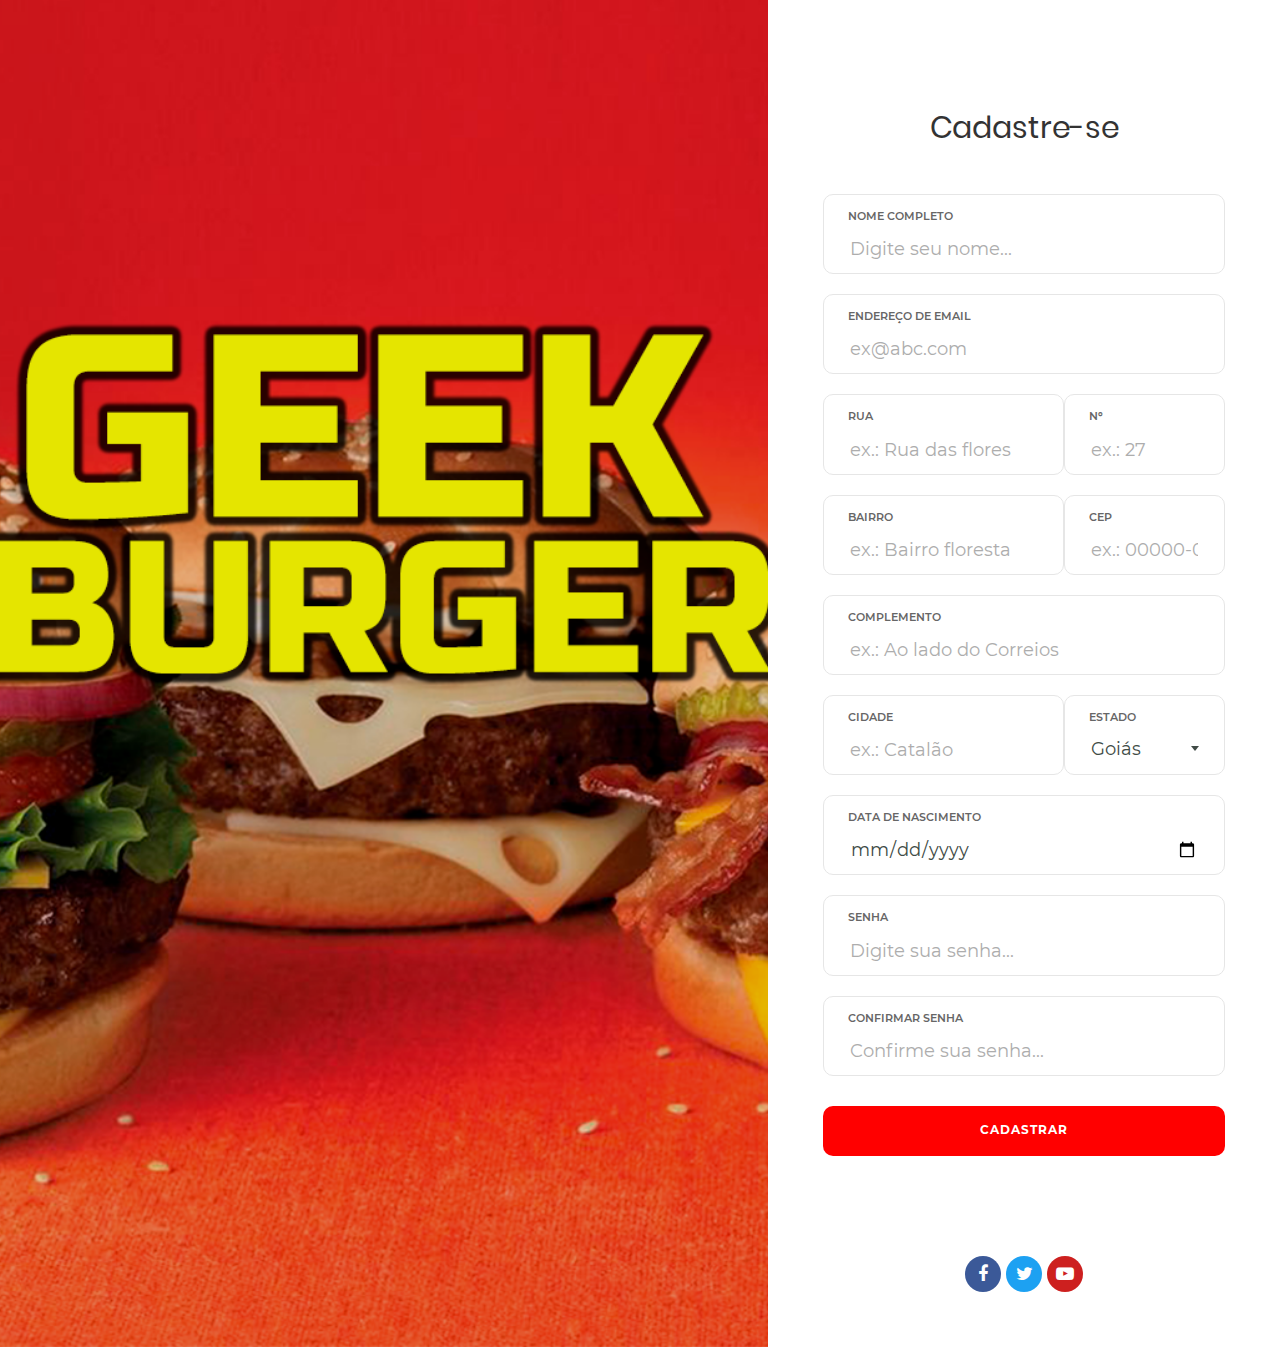
<file: index.html>
<!DOCTYPE html>
<html lang="pt-BR">

<head>
	<title>Geek Burger - Formulário de cadastro</title>
	<meta charset="UTF-8">
	<meta name="viewport" content="width=device-width, initial-scale=1">
	<link rel="icon" type="image/png" href="images/icons/favicon.ico" />
	<link rel="stylesheet" type="text/css" href="vendor/bootstrap/css/bootstrap.min.css">
	<link rel="stylesheet" type="text/css" href="fonts/font-awesome-4.7.0/css/font-awesome.min.css">
	<link rel="stylesheet" type="text/css" href="fonts/Linearicons-Free-v1.0.0/icon-font.min.css">
	<link rel="stylesheet" type="text/css" href="vendor/animate/animate.css">
	<link rel="stylesheet" type="text/css" href="vendor/css-hamburgers/hamburgers.min.css">
	<link rel="stylesheet" type="text/css" href="vendor/animsition/css/animsition.min.css">
	<link rel="stylesheet" type="text/css" href="vendor/select2/select2.min.css">
	<link rel="stylesheet" type="text/css" href="vendor/daterangepicker/daterangepicker.css">
	<link rel="stylesheet" type="text/css" href="css/util.css">
	<link rel="stylesheet" type="text/css" href="css/main.css">
</head>

<body>
	<div class="container-contact100">
		<div class="wrap-contact100">
			<form class="contact100-form validate-form" action="./success.html">
				<span class="contact100-form-title">
					Cadastre-se
				</span>

				<div class="wrap-input100 validate-input" data-validate="Nome é obrigatório">
					<label class="label-input100" for="name">Nome completo</label>
					<input id="name" class="input100" type="text" name="name" placeholder="Digite seu nome...">
					<span class="focus-input100"></span>
				</div>


				<div class="wrap-input100 validate-input" data-validate="Digite um email válido">
					<label class="label-input100" for="email">Endereço de email</label>
					<input id="email" class="input100" type="text" name="email" placeholder="ex@abc.com">
					<span class="focus-input100"></span>
				</div>

				<div class="d-flex">
					<div class="wrap-input60 validate-input" data-validate="O campo Rua deve ser preenchido.">
						<label class="label-input100" for="street">Rua</label>
						<input id="street" class="input100" type="text" name="street" placeholder="ex.: Rua das flores">
						<span class="focus-input100"></span>
					</div>

					<div class="wrap-input40 validate-input" data-validate="O campo Nº deve ser preenchido.">
						<label class="label-input100" for="number">nº</label>
						<input id="number" class="input100" type="number" name="number" placeholder="ex.: 27">
						<span class="focus-input100"></span>
					</div>
				</div>

				<div class="d-flex">
					<div class="wrap-input60 validate-input" data-validate="O campo Bairro deve ser preenchido.">
						<label class="label-input100" for="block">Bairro</label>
						<input id="block" class="input100" type="text" name="block" placeholder="ex.: Bairro floresta">
						<span class="focus-input100"></span>
					</div>

					<div class="wrap-input40 validate-input" data-validate="Digite um CEP válido">
						<label class="label-input100" for="cep">CEP</label>
						<input id="cep" class="input100" type="text" name="cep" placeholder="ex.: 00000-000">
						<span class="focus-input100"></span>
					</div>
				</div>

				<div class="wrap-input100">
					<label class="label-input100" for="complement">Complemento</label>
					<input id="complement" class="input100" type="text" name="complement"
						placeholder="ex.: Ao lado do Correios">
					<span class="focus-input100"></span>
				</div>

				<div class="d-flex">
					<div class="wrap-input60 validate-input" data-validate="O campo Cidade deve ser preenchido.">
						<label class="label-input100" for="city">Cidade</label>
						<input id="city" class="input100" type="text" name="city" placeholder="ex.: Catalão">
						<span class="focus-input100"></span>
					</div>

					<div class="wrap-input40">
						<div class="label-input100">Estado</div>
						<div>
							<select class="js-select2" name="service">
								<option value="AC">Acre</option>
								<option value="AL">Alagoas</option>
								<option value="AP">Amapá</option>
								<option value="AM">Amazonas</option>
								<option value="BA">Bahia</option>
								<option value="CE">Ceará</option>
								<option value="DF">Distrito Federal</option>
								<option value="ES">Espírito Santo</option>
								<option selected value="GO">Goiás</option>
								<option value="MA">Maranhão</option>
								<option value="MT">Mato Grosso</option>
								<option value="MS">Mato Grosso do Sul</option>
								<option value="MG">Minas Gerais</option>
								<option value="PA">Pará</option>
								<option value="PB">Paraíba</option>
								<option value="PR">Paraná</option>
								<option value="PE">Pernambuco</option>
								<option value="PI">Piauí</option>
								<option value="RJ">Rio de Janeiro</option>
								<option value="RN">Rio Grande do Norte</option>
								<option value="RS">Rio Grande do Sul</option>
								<option value="RO">Rondônia</option>
								<option value="RR">Roraima</option>
								<option value="SC">Santa Catarina</option>
								<option value="SP">São Paulo</option>
								<option value="SE">Sergipe</option>
								<option value="TO">Tocantins</option>
							</select>
							<div class="dropDownSelect2"></div>
						</div>
						<span class="focus-input100"></span>
					</div>
				</div>

				<div class="wrap-input100 validate-input"
					data-validate="Data de nasc. deve ser preenchida corretamente.">
					<label class="label-input100" for="born">Data de nascimento</label>
					<input id="born" class="input100" type="date" name="born">
					<span class="focus-input100"></span>
				</div>

				<div class="wrap-input100 validate-input" data-validate="Senha obrigatória">
					<label class="label-input100" for="password">Senha</label>
					<input id="password" class="input100" type="password" name="password"
						placeholder="Digite sua senha...">
					<span class="focus-input100"></span>
				</div>

				<div class="wrap-input100 validate-input" data-validate="Senha obrigatória">
					<label class="label-input100" for="confirm-password">Confirmar senha</label>
					<input id="confirm-password" class="input100" type="password" name="confirm-password"
						placeholder="Confirme sua senha...">
					<span class="focus-input100"></span>
				</div>

				<div class="container-contact100-form-btn">
					<button class="contact100-form-btn">
						Cadastrar
					</button>
				</div>

				<div class="contact100-form-social flex-c-m">
					<a href="#" class="contact100-form-social-item flex-c-m bg1 m-r-5">
						<i class="fa fa-facebook-f" aria-hidden="true"></i>
					</a>

					<a href="#" class="contact100-form-social-item flex-c-m bg2 m-r-5">
						<i class="fa fa-twitter" aria-hidden="true"></i>
					</a>

					<a href="#" class="contact100-form-social-item flex-c-m bg3">
						<i class="fa fa-youtube-play" aria-hidden="true"></i>
					</a>
				</div>
			</form>

			<div class="contact100-more flex-col-c-m" style="background-image: url('images/bg.png');">
			</div>
		</div>
	</div>

	<script src="vendor/jquery/jquery-3.2.1.min.js"></script>
	<script src="vendor/jquery-mask/dist/jquery.mask.min.js"></script>
	<script src="vendor/animsition/js/animsition.min.js"></script>
	<script src="vendor/bootstrap/js/popper.js"></script>
	<script src="vendor/bootstrap/js/bootstrap.min.js"></script>
	<script src="vendor/select2/select2.min.js"></script>

	<script>
		$(".js-select2").each(function () {
			$(this).select2({
				minimumResultsForSearch: 20,
				dropdownParent: $(this).next('.dropDownSelect2')
			});
		})
		$(".js-select2").each(function () {
			$(this).on('select2:open', function (e) {
				$(this).parent().next().addClass('eff-focus-selection');
			});
		});
		$(".js-select2").each(function () {
			$(this).on('select2:close', function (e) {
				$(this).parent().next().removeClass('eff-focus-selection');
			});
		});
	</script>

	<script src="vendor/daterangepicker/moment.min.js"></script>
	<script src="vendor/daterangepicker/daterangepicker.js"></script>
	<script src="vendor/countdowntime/countdowntime.js"></script>
	<script src="js/main.js"></script>
	<script async src="https://www.googletagmanager.com/gtag/js?id=UA-23581568-13"></script>

	<script>
		window.dataLayer = window.dataLayer || [];
		function gtag() { dataLayer.push(arguments); }
		gtag('js', new Date());

		gtag('config', 'UA-23581568-13');
	</script>
</body>
</html>
</file>
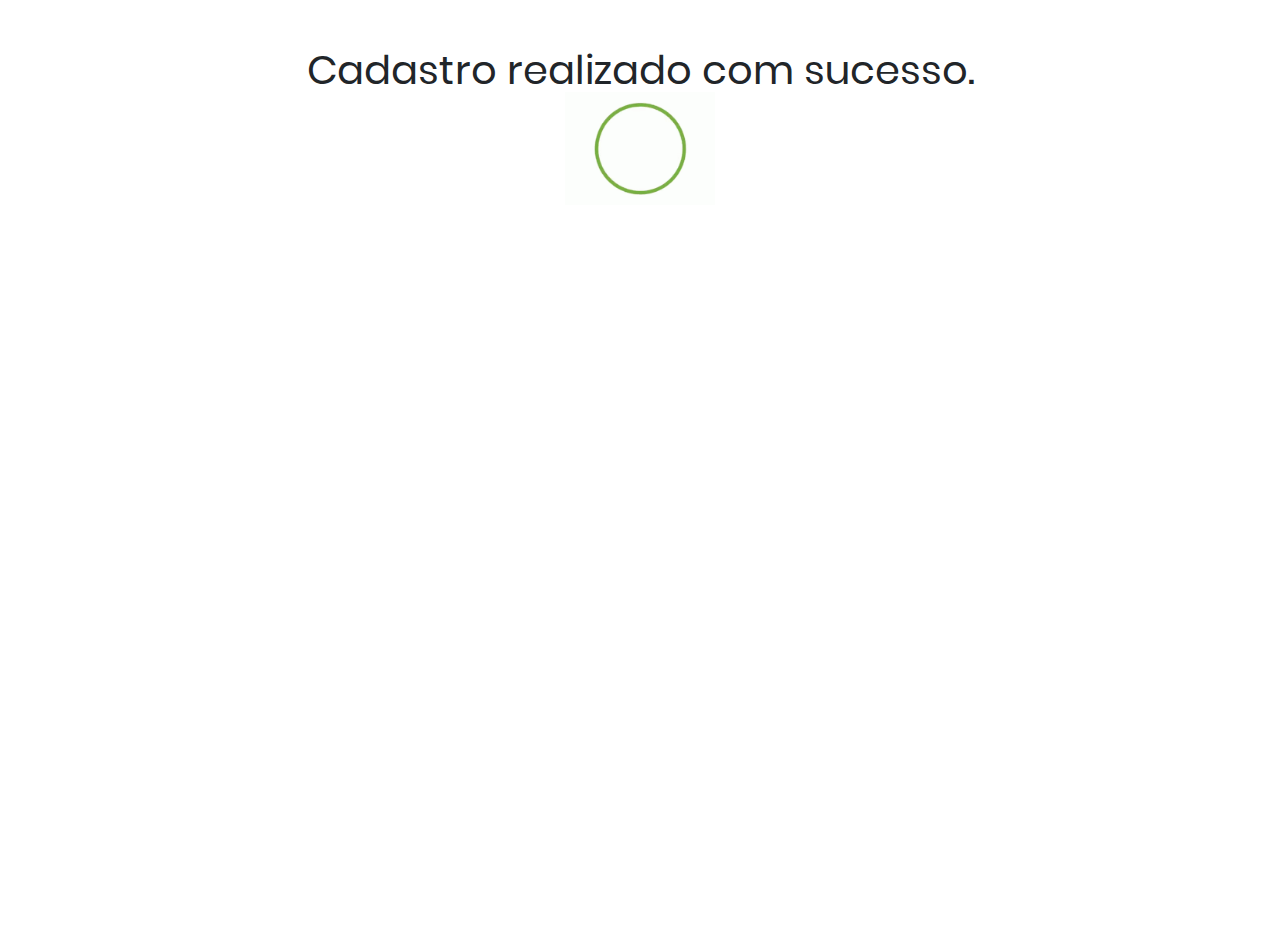
<file: success.html>
<!DOCTYPE html>
<html lang="pt-BR">

<head>
    <title>Geek Burger - Bem vindo</title>
    <meta charset="UTF-8">
    <meta name="viewport" content="width=device-width, initial-scale=1">
    <link rel="icon" type="image/png" href="images/icons/favicon.ico" />
    <link rel="stylesheet" type="text/css" href="vendor/bootstrap/css/bootstrap.min.css">
    <link rel="stylesheet" type="text/css" href="fonts/font-awesome-4.7.0/css/font-awesome.min.css">
    <link rel="stylesheet" type="text/css" href="fonts/Linearicons-Free-v1.0.0/icon-font.min.css">
    <link rel="stylesheet" type="text/css" href="vendor/animate/animate.css">
    <link rel="stylesheet" type="text/css" href="vendor/css-hamburgers/hamburgers.min.css">
    <link rel="stylesheet" type="text/css" href="vendor/animsition/css/animsition.min.css">
    <link rel="stylesheet" type="text/css" href="vendor/select2/select2.min.css">
    <link rel="stylesheet" type="text/css" href="vendor/daterangepicker/daterangepicker.css">
    <link rel="stylesheet" type="text/css" href="css/util.css">
    <link rel="stylesheet" type="text/css" href="css/main.css">
</head>

<body>
    <div class="container mt-5 text-center">
        <h1 class="text-center">Cadastro realizado com sucesso.</h1>
        <img class="img-fluid" width="150px" src="images/icons/check.gif" />
    </div>

    <script src="vendor/jquery/jquery-3.2.1.min.js"></script>
    <script src="vendor/animsition/js/animsition.min.js"></script>
    <script src="vendor/bootstrap/js/popper.js"></script>
    <script src="vendor/bootstrap/js/bootstrap.min.js"></script>
    <script src="vendor/select2/select2.min.js"></script>
    <script>
        $(".js-select2").each(function () {
            $(this).select2({
                minimumResultsForSearch: 20,
                dropdownParent: $(this).next('.dropDownSelect2')
            });
        })
        $(".js-select2").each(function () {
            $(this).on('select2:open', function (e) {
                $(this).parent().next().addClass('eff-focus-selection');
            });
        });
        $(".js-select2").each(function () {
            $(this).on('select2:close', function (e) {
                $(this).parent().next().removeClass('eff-focus-selection');
            });
        });

    </script>
    <script src="vendor/daterangepicker/moment.min.js"></script>
    <script src="vendor/daterangepicker/daterangepicker.js"></script>
    <script src="vendor/countdowntime/countdowntime.js"></script>
    <script src="js/main.js"></script>
    <!-- Global site tag (gtag.js) - Google Analytics -->
    <script async src="https://www.googletagmanager.com/gtag/js?id=UA-23581568-13"></script>
    <script>
        window.dataLayer = window.dataLayer || [];
        function gtag() { dataLayer.push(arguments); }
        gtag('js', new Date());

        gtag('config', 'UA-23581568-13');
    </script>
</body>

</html>
</file>
<file: vendor/daterangepicker/daterangepicker.css>
.daterangepicker {
  position: absolute;
  color: inherit;
  background-color: #fff;
  border-radius: 4px;
  width: 278px;
  padding: 4px;
  margin-top: 1px;
  top: 100px;
  left: 20px;
  /* Calendars */ }
  .daterangepicker:before, .daterangepicker:after {
    position: absolute;
    display: inline-block;
    border-bottom-color: rgba(0, 0, 0, 0.2);
    content: ''; }
  .daterangepicker:before {
    top: -7px;
    border-right: 7px solid transparent;
    border-left: 7px solid transparent;
    border-bottom: 7px solid #ccc; }
  .daterangepicker:after {
    top: -6px;
    border-right: 6px solid transparent;
    border-bottom: 6px solid #fff;
    border-left: 6px solid transparent; }
  .daterangepicker.opensleft:before {
    right: 9px; }
  .daterangepicker.opensleft:after {
    right: 10px; }
  .daterangepicker.openscenter:before {
    left: 0;
    right: 0;
    width: 0;
    margin-left: auto;
    margin-right: auto; }
  .daterangepicker.openscenter:after {
    left: 0;
    right: 0;
    width: 0;
    margin-left: auto;
    margin-right: auto; }
  .daterangepicker.opensright:before {
    left: 9px; }
  .daterangepicker.opensright:after {
    left: 10px; }
  .daterangepicker.dropup {
    margin-top: -5px; }
    .daterangepicker.dropup:before {
      top: initial;
      bottom: -7px;
      border-bottom: initial;
      border-top: 7px solid #ccc; }
    .daterangepicker.dropup:after {
      top: initial;
      bottom: -6px;
      border-bottom: initial;
      border-top: 6px solid #fff; }
  .daterangepicker.dropdown-menu {
    max-width: none;
    z-index: 3001; }
  .daterangepicker.single .ranges, .daterangepicker.single .calendar {
    float: none; }
  .daterangepicker.show-calendar .calendar {
    display: block; }
  .daterangepicker .calendar {
    display: none;
    max-width: 270px;
    margin: 4px; }
    .daterangepicker .calendar.single .calendar-table {
      border: none; }
    .daterangepicker .calendar th, .daterangepicker .calendar td {
      white-space: nowrap;
      text-align: center;
      min-width: 32px; }
  .daterangepicker .calendar-table {
    border: 1px solid #fff;
    padding: 4px;
    border-radius: 4px;
    background-color: #fff; }
  .daterangepicker table {
    width: 100%;
    margin: 0; }
  .daterangepicker td, .daterangepicker th {
    text-align: center;
    width: 20px;
    height: 20px;
    border-radius: 4px;
    border: 1px solid transparent;
    white-space: nowrap;
    cursor: pointer; }
    .daterangepicker td.available:hover, .daterangepicker th.available:hover {
      background-color: #eee;
      border-color: transparent;
      color: inherit; }
    .daterangepicker td.week, .daterangepicker th.week {
      font-size: 80%;
      color: #ccc; }
  .daterangepicker td.off, .daterangepicker td.off.in-range, .daterangepicker td.off.start-date, .daterangepicker td.off.end-date {
    background-color: #fff;
    border-color: transparent;
    color: #999; }
  .daterangepicker td.in-range {
    background-color: #ebf4f8;
    border-color: transparent;
    color: #000;
    border-radius: 0; }
  .daterangepicker td.start-date {
    border-radius: 4px 0 0 4px; }
  .daterangepicker td.end-date {
    border-radius: 0 4px 4px 0; }
  .daterangepicker td.start-date.end-date {
    border-radius: 4px; }
  .daterangepicker td.active, .daterangepicker td.active:hover {
    background-color: #357ebd;
    border-color: transparent;
    color: #fff; }
  .daterangepicker th.month {
    width: auto; }
  .daterangepicker td.disabled, .daterangepicker option.disabled {
    color: #999;
    cursor: not-allowed;
    text-decoration: line-through; }
  .daterangepicker select.monthselect, .daterangepicker select.yearselect {
    font-size: 12px;
    padding: 1px;
    height: auto;
    margin: 0;
    cursor: default; }
  .daterangepicker select.monthselect {
    margin-right: 2%;
    width: 56%; }
  .daterangepicker select.yearselect {
    width: 40%; }
  .daterangepicker select.hourselect, .daterangepicker select.minuteselect, .daterangepicker select.secondselect, .daterangepicker select.ampmselect {
    width: 50px;
    margin-bottom: 0; }
  .daterangepicker .input-mini {
    border: 1px solid #ccc;
    border-radius: 4px;
    color: #555;
    height: 30px;
    line-height: 30px;
    display: block;
    vertical-align: middle;
    margin: 0 0 5px 0;
    padding: 0 6px 0 28px;
    width: 100%; }
    .daterangepicker .input-mini.active {
      border: 1px solid #08c;
      border-radius: 4px; }
  .daterangepicker .daterangepicker_input {
    position: relative; }
    .daterangepicker .daterangepicker_input i {
      position: absolute;
      left: 8px;
      top: 8px; }
  .daterangepicker.rtl .input-mini {
    padding-right: 28px;
    padding-left: 6px; }
  .daterangepicker.rtl .daterangepicker_input i {
    left: auto;
    right: 8px; }
  .daterangepicker .calendar-time {
    text-align: center;
    margin: 5px auto;
    line-height: 30px;
    position: relative;
    padding-left: 28px; }
    .daterangepicker .calendar-time select.disabled {
      color: #ccc;
      cursor: not-allowed; }

.ranges {
  font-size: 11px;
  float: none;
  margin: 4px;
  text-align: left; }
  .ranges ul {
    list-style: none;
    margin: 0 auto;
    padding: 0;
    width: 100%; }
  .ranges li {
    font-size: 13px;
    background-color: #f5f5f5;
    border: 1px solid #f5f5f5;
    border-radius: 4px;
    color: #08c;
    padding: 3px 12px;
    margin-bottom: 8px;
    cursor: pointer; }
    .ranges li:hover {
      background-color: #08c;
      border: 1px solid #08c;
      color: #fff; }
    .ranges li.active {
      background-color: #08c;
      border: 1px solid #08c;
      color: #fff; }

/*  Larger Screen Styling */
@media (min-width: 564px) {
  .daterangepicker {
    width: auto; }
    .daterangepicker .ranges ul {
      width: 160px; }
    .daterangepicker.single .ranges ul {
      width: 100%; }
    .daterangepicker.single .calendar.left {
      clear: none; }
    .daterangepicker.single.ltr .ranges, .daterangepicker.single.ltr .calendar {
      float: left; }
    .daterangepicker.single.rtl .ranges, .daterangepicker.single.rtl .calendar {
      float: right; }
    .daterangepicker.ltr {
      direction: ltr;
      text-align: left; }
      .daterangepicker.ltr .calendar.left {
        clear: left;
        margin-right: 0; }
        .daterangepicker.ltr .calendar.left .calendar-table {
          border-right: none;
          border-top-right-radius: 0;
          border-bottom-right-radius: 0; }
      .daterangepicker.ltr .calendar.right {
        margin-left: 0; }
        .daterangepicker.ltr .calendar.right .calendar-table {
          border-left: none;
          border-top-left-radius: 0;
          border-bottom-left-radius: 0; }
      .daterangepicker.ltr .left .daterangepicker_input {
        padding-right: 12px; }
      .daterangepicker.ltr .calendar.left .calendar-table {
        padding-right: 12px; }
      .daterangepicker.ltr .ranges, .daterangepicker.ltr .calendar {
        float: left; }
    .daterangepicker.rtl {
      direction: rtl;
      text-align: right; }
      .daterangepicker.rtl .calendar.left {
        clear: right;
        margin-left: 0; }
        .daterangepicker.rtl .calendar.left .calendar-table {
          border-left: none;
          border-top-left-radius: 0;
          border-bottom-left-radius: 0; }
      .daterangepicker.rtl .calendar.right {
        margin-right: 0; }
        .daterangepicker.rtl .calendar.right .calendar-table {
          border-right: none;
          border-top-right-radius: 0;
          border-bottom-right-radius: 0; }
      .daterangepicker.rtl .left .daterangepicker_input {
        padding-left: 12px; }
      .daterangepicker.rtl .calendar.left .calendar-table {
        padding-left: 12px; }
      .daterangepicker.rtl .ranges, .daterangepicker.rtl .calendar {
        text-align: right;
        float: right; } }
@media (min-width: 730px) {
  .daterangepicker .ranges {
    width: auto; }
  .daterangepicker.ltr .ranges {
    float: left; }
  .daterangepicker.rtl .ranges {
    float: right; }
  .daterangepicker .calendar.left {
    clear: none !important; } }
</file>
<file: css/util.css>
/*[ FONT SIZE ]
///////////////////////////////////////////////////////////
*/
.fs-1 {font-size: 1px;}
.fs-2 {font-size: 2px;}
.fs-3 {font-size: 3px;}
.fs-4 {font-size: 4px;}
.fs-5 {font-size: 5px;}
.fs-6 {font-size: 6px;}
.fs-7 {font-size: 7px;}
.fs-8 {font-size: 8px;}
.fs-9 {font-size: 9px;}
.fs-10 {font-size: 10px;}
.fs-11 {font-size: 11px;}
.fs-12 {font-size: 12px;}
.fs-13 {font-size: 13px;}
.fs-14 {font-size: 14px;}
.fs-15 {font-size: 15px;}
.fs-16 {font-size: 16px;}
.fs-17 {font-size: 17px;}
.fs-18 {font-size: 18px;}
.fs-19 {font-size: 19px;}
.fs-20 {font-size: 20px;}
.fs-21 {font-size: 21px;}
.fs-22 {font-size: 22px;}
.fs-23 {font-size: 23px;}
.fs-24 {font-size: 24px;}
.fs-25 {font-size: 25px;}
.fs-26 {font-size: 26px;}
.fs-27 {font-size: 27px;}
.fs-28 {font-size: 28px;}
.fs-29 {font-size: 29px;}
.fs-30 {font-size: 30px;}
.fs-31 {font-size: 31px;}
.fs-32 {font-size: 32px;}
.fs-33 {font-size: 33px;}
.fs-34 {font-size: 34px;}
.fs-35 {font-size: 35px;}
.fs-36 {font-size: 36px;}
.fs-37 {font-size: 37px;}
.fs-38 {font-size: 38px;}
.fs-39 {font-size: 39px;}
.fs-40 {font-size: 40px;}
.fs-41 {font-size: 41px;}
.fs-42 {font-size: 42px;}
.fs-43 {font-size: 43px;}
.fs-44 {font-size: 44px;}
.fs-45 {font-size: 45px;}
.fs-46 {font-size: 46px;}
.fs-47 {font-size: 47px;}
.fs-48 {font-size: 48px;}
.fs-49 {font-size: 49px;}
.fs-50 {font-size: 50px;}
.fs-51 {font-size: 51px;}
.fs-52 {font-size: 52px;}
.fs-53 {font-size: 53px;}
.fs-54 {font-size: 54px;}
.fs-55 {font-size: 55px;}
.fs-56 {font-size: 56px;}
.fs-57 {font-size: 57px;}
.fs-58 {font-size: 58px;}
.fs-59 {font-size: 59px;}
.fs-60 {font-size: 60px;}
.fs-61 {font-size: 61px;}
.fs-62 {font-size: 62px;}
.fs-63 {font-size: 63px;}
.fs-64 {font-size: 64px;}
.fs-65 {font-size: 65px;}
.fs-66 {font-size: 66px;}
.fs-67 {font-size: 67px;}
.fs-68 {font-size: 68px;}
.fs-69 {font-size: 69px;}
.fs-70 {font-size: 70px;}
.fs-71 {font-size: 71px;}
.fs-72 {font-size: 72px;}
.fs-73 {font-size: 73px;}
.fs-74 {font-size: 74px;}
.fs-75 {font-size: 75px;}
.fs-76 {font-size: 76px;}
.fs-77 {font-size: 77px;}
.fs-78 {font-size: 78px;}
.fs-79 {font-size: 79px;}
.fs-80 {font-size: 80px;}
.fs-81 {font-size: 81px;}
.fs-82 {font-size: 82px;}
.fs-83 {font-size: 83px;}
.fs-84 {font-size: 84px;}
.fs-85 {font-size: 85px;}
.fs-86 {font-size: 86px;}
.fs-87 {font-size: 87px;}
.fs-88 {font-size: 88px;}
.fs-89 {font-size: 89px;}
.fs-90 {font-size: 90px;}
.fs-91 {font-size: 91px;}
.fs-92 {font-size: 92px;}
.fs-93 {font-size: 93px;}
.fs-94 {font-size: 94px;}
.fs-95 {font-size: 95px;}
.fs-96 {font-size: 96px;}
.fs-97 {font-size: 97px;}
.fs-98 {font-size: 98px;}
.fs-99 {font-size: 99px;}
.fs-100 {font-size: 100px;}
.fs-101 {font-size: 101px;}
.fs-102 {font-size: 102px;}
.fs-103 {font-size: 103px;}
.fs-104 {font-size: 104px;}
.fs-105 {font-size: 105px;}
.fs-106 {font-size: 106px;}
.fs-107 {font-size: 107px;}
.fs-108 {font-size: 108px;}
.fs-109 {font-size: 109px;}
.fs-110 {font-size: 110px;}
.fs-111 {font-size: 111px;}
.fs-112 {font-size: 112px;}
.fs-113 {font-size: 113px;}
.fs-114 {font-size: 114px;}
.fs-115 {font-size: 115px;}
.fs-116 {font-size: 116px;}
.fs-117 {font-size: 117px;}
.fs-118 {font-size: 118px;}
.fs-119 {font-size: 119px;}
.fs-120 {font-size: 120px;}
.fs-121 {font-size: 121px;}
.fs-122 {font-size: 122px;}
.fs-123 {font-size: 123px;}
.fs-124 {font-size: 124px;}
.fs-125 {font-size: 125px;}
.fs-126 {font-size: 126px;}
.fs-127 {font-size: 127px;}
.fs-128 {font-size: 128px;}
.fs-129 {font-size: 129px;}
.fs-130 {font-size: 130px;}
.fs-131 {font-size: 131px;}
.fs-132 {font-size: 132px;}
.fs-133 {font-size: 133px;}
.fs-134 {font-size: 134px;}
.fs-135 {font-size: 135px;}
.fs-136 {font-size: 136px;}
.fs-137 {font-size: 137px;}
.fs-138 {font-size: 138px;}
.fs-139 {font-size: 139px;}
.fs-140 {font-size: 140px;}
.fs-141 {font-size: 141px;}
.fs-142 {font-size: 142px;}
.fs-143 {font-size: 143px;}
.fs-144 {font-size: 144px;}
.fs-145 {font-size: 145px;}
.fs-146 {font-size: 146px;}
.fs-147 {font-size: 147px;}
.fs-148 {font-size: 148px;}
.fs-149 {font-size: 149px;}
.fs-150 {font-size: 150px;}
.fs-151 {font-size: 151px;}
.fs-152 {font-size: 152px;}
.fs-153 {font-size: 153px;}
.fs-154 {font-size: 154px;}
.fs-155 {font-size: 155px;}
.fs-156 {font-size: 156px;}
.fs-157 {font-size: 157px;}
.fs-158 {font-size: 158px;}
.fs-159 {font-size: 159px;}
.fs-160 {font-size: 160px;}
.fs-161 {font-size: 161px;}
.fs-162 {font-size: 162px;}
.fs-163 {font-size: 163px;}
.fs-164 {font-size: 164px;}
.fs-165 {font-size: 165px;}
.fs-166 {font-size: 166px;}
.fs-167 {font-size: 167px;}
.fs-168 {font-size: 168px;}
.fs-169 {font-size: 169px;}
.fs-170 {font-size: 170px;}
.fs-171 {font-size: 171px;}
.fs-172 {font-size: 172px;}
.fs-173 {font-size: 173px;}
.fs-174 {font-size: 174px;}
.fs-175 {font-size: 175px;}
.fs-176 {font-size: 176px;}
.fs-177 {font-size: 177px;}
.fs-178 {font-size: 178px;}
.fs-179 {font-size: 179px;}
.fs-180 {font-size: 180px;}
.fs-181 {font-size: 181px;}
.fs-182 {font-size: 182px;}
.fs-183 {font-size: 183px;}
.fs-184 {font-size: 184px;}
.fs-185 {font-size: 185px;}
.fs-186 {font-size: 186px;}
.fs-187 {font-size: 187px;}
.fs-188 {font-size: 188px;}
.fs-189 {font-size: 189px;}
.fs-190 {font-size: 190px;}
.fs-191 {font-size: 191px;}
.fs-192 {font-size: 192px;}
.fs-193 {font-size: 193px;}
.fs-194 {font-size: 194px;}
.fs-195 {font-size: 195px;}
.fs-196 {font-size: 196px;}
.fs-197 {font-size: 197px;}
.fs-198 {font-size: 198px;}
.fs-199 {font-size: 199px;}
.fs-200 {font-size: 200px;}

/*[ PADDING ]
///////////////////////////////////////////////////////////
*/
.p-t-0 {padding-top: 0px;}
.p-t-1 {padding-top: 1px;}
.p-t-2 {padding-top: 2px;}
.p-t-3 {padding-top: 3px;}
.p-t-4 {padding-top: 4px;}
.p-t-5 {padding-top: 5px;}
.p-t-6 {padding-top: 6px;}
.p-t-7 {padding-top: 7px;}
.p-t-8 {padding-top: 8px;}
.p-t-9 {padding-top: 9px;}
.p-t-10 {padding-top: 10px;}
.p-t-11 {padding-top: 11px;}
.p-t-12 {padding-top: 12px;}
.p-t-13 {padding-top: 13px;}
.p-t-14 {padding-top: 14px;}
.p-t-15 {padding-top: 15px;}
.p-t-16 {padding-top: 16px;}
.p-t-17 {padding-top: 17px;}
.p-t-18 {padding-top: 18px;}
.p-t-19 {padding-top: 19px;}
.p-t-20 {padding-top: 20px;}
.p-t-21 {padding-top: 21px;}
.p-t-22 {padding-top: 22px;}
.p-t-23 {padding-top: 23px;}
.p-t-24 {padding-top: 24px;}
.p-t-25 {padding-top: 25px;}
.p-t-26 {padding-top: 26px;}
.p-t-27 {padding-top: 27px;}
.p-t-28 {padding-top: 28px;}
.p-t-29 {padding-top: 29px;}
.p-t-30 {padding-top: 30px;}
.p-t-31 {padding-top: 31px;}
.p-t-32 {padding-top: 32px;}
.p-t-33 {padding-top: 33px;}
.p-t-34 {padding-top: 34px;}
.p-t-35 {padding-top: 35px;}
.p-t-36 {padding-top: 36px;}
.p-t-37 {padding-top: 37px;}
.p-t-38 {padding-top: 38px;}
.p-t-39 {padding-top: 39px;}
.p-t-40 {padding-top: 40px;}
.p-t-41 {padding-top: 41px;}
.p-t-42 {padding-top: 42px;}
.p-t-43 {padding-top: 43px;}
.p-t-44 {padding-top: 44px;}
.p-t-45 {padding-top: 45px;}
.p-t-46 {padding-top: 46px;}
.p-t-47 {padding-top: 47px;}
.p-t-48 {padding-top: 48px;}
.p-t-49 {padding-top: 49px;}
.p-t-50 {padding-top: 50px;}
.p-t-51 {padding-top: 51px;}
.p-t-52 {padding-top: 52px;}
.p-t-53 {padding-top: 53px;}
.p-t-54 {padding-top: 54px;}
.p-t-55 {padding-top: 55px;}
.p-t-56 {padding-top: 56px;}
.p-t-57 {padding-top: 57px;}
.p-t-58 {padding-top: 58px;}
.p-t-59 {padding-top: 59px;}
.p-t-60 {padding-top: 60px;}
.p-t-61 {padding-top: 61px;}
.p-t-62 {padding-top: 62px;}
.p-t-63 {padding-top: 63px;}
.p-t-64 {padding-top: 64px;}
.p-t-65 {padding-top: 65px;}
.p-t-66 {padding-top: 66px;}
.p-t-67 {padding-top: 67px;}
.p-t-68 {padding-top: 68px;}
.p-t-69 {padding-top: 69px;}
.p-t-70 {padding-top: 70px;}
.p-t-71 {padding-top: 71px;}
.p-t-72 {padding-top: 72px;}
.p-t-73 {padding-top: 73px;}
.p-t-74 {padding-top: 74px;}
.p-t-75 {padding-top: 75px;}
.p-t-76 {padding-top: 76px;}
.p-t-77 {padding-top: 77px;}
.p-t-78 {padding-top: 78px;}
.p-t-79 {padding-top: 79px;}
.p-t-80 {padding-top: 80px;}
.p-t-81 {padding-top: 81px;}
.p-t-82 {padding-top: 82px;}
.p-t-83 {padding-top: 83px;}
.p-t-84 {padding-top: 84px;}
.p-t-85 {padding-top: 85px;}
.p-t-86 {padding-top: 86px;}
.p-t-87 {padding-top: 87px;}
.p-t-88 {padding-top: 88px;}
.p-t-89 {padding-top: 89px;}
.p-t-90 {padding-top: 90px;}
.p-t-91 {padding-top: 91px;}
.p-t-92 {padding-top: 92px;}
.p-t-93 {padding-top: 93px;}
.p-t-94 {padding-top: 94px;}
.p-t-95 {padding-top: 95px;}
.p-t-96 {padding-top: 96px;}
.p-t-97 {padding-top: 97px;}
.p-t-98 {padding-top: 98px;}
.p-t-99 {padding-top: 99px;}
.p-t-100 {padding-top: 100px;}
.p-t-101 {padding-top: 101px;}
.p-t-102 {padding-top: 102px;}
.p-t-103 {padding-top: 103px;}
.p-t-104 {padding-top: 104px;}
.p-t-105 {padding-top: 105px;}
.p-t-106 {padding-top: 106px;}
.p-t-107 {padding-top: 107px;}
.p-t-108 {padding-top: 108px;}
.p-t-109 {padding-top: 109px;}
.p-t-110 {padding-top: 110px;}
.p-t-111 {padding-top: 111px;}
.p-t-112 {padding-top: 112px;}
.p-t-113 {padding-top: 113px;}
.p-t-114 {padding-top: 114px;}
.p-t-115 {padding-top: 115px;}
.p-t-116 {padding-top: 116px;}
.p-t-117 {padding-top: 117px;}
.p-t-118 {padding-top: 118px;}
.p-t-119 {padding-top: 119px;}
.p-t-120 {padding-top: 120px;}
.p-t-121 {padding-top: 121px;}
.p-t-122 {padding-top: 122px;}
.p-t-123 {padding-top: 123px;}
.p-t-124 {padding-top: 124px;}
.p-t-125 {padding-top: 125px;}
.p-t-126 {padding-top: 126px;}
.p-t-127 {padding-top: 127px;}
.p-t-128 {padding-top: 128px;}
.p-t-129 {padding-top: 129px;}
.p-t-130 {padding-top: 130px;}
.p-t-131 {padding-top: 131px;}
.p-t-132 {padding-top: 132px;}
.p-t-133 {padding-top: 133px;}
.p-t-134 {padding-top: 134px;}
.p-t-135 {padding-top: 135px;}
.p-t-136 {padding-top: 136px;}
.p-t-137 {padding-top: 137px;}
.p-t-138 {padding-top: 138px;}
.p-t-139 {padding-top: 139px;}
.p-t-140 {padding-top: 140px;}
.p-t-141 {padding-top: 141px;}
.p-t-142 {padding-top: 142px;}
.p-t-143 {padding-top: 143px;}
.p-t-144 {padding-top: 144px;}
.p-t-145 {padding-top: 145px;}
.p-t-146 {padding-top: 146px;}
.p-t-147 {padding-top: 147px;}
.p-t-148 {padding-top: 148px;}
.p-t-149 {padding-top: 149px;}
.p-t-150 {padding-top: 150px;}
.p-t-151 {padding-top: 151px;}
.p-t-152 {padding-top: 152px;}
.p-t-153 {padding-top: 153px;}
.p-t-154 {padding-top: 154px;}
.p-t-155 {padding-top: 155px;}
.p-t-156 {padding-top: 156px;}
.p-t-157 {padding-top: 157px;}
.p-t-158 {padding-top: 158px;}
.p-t-159 {padding-top: 159px;}
.p-t-160 {padding-top: 160px;}
.p-t-161 {padding-top: 161px;}
.p-t-162 {padding-top: 162px;}
.p-t-163 {padding-top: 163px;}
.p-t-164 {padding-top: 164px;}
.p-t-165 {padding-top: 165px;}
.p-t-166 {padding-top: 166px;}
.p-t-167 {padding-top: 167px;}
.p-t-168 {padding-top: 168px;}
.p-t-169 {padding-top: 169px;}
.p-t-170 {padding-top: 170px;}
.p-t-171 {padding-top: 171px;}
.p-t-172 {padding-top: 172px;}
.p-t-173 {padding-top: 173px;}
.p-t-174 {padding-top: 174px;}
.p-t-175 {padding-top: 175px;}
.p-t-176 {padding-top: 176px;}
.p-t-177 {padding-top: 177px;}
.p-t-178 {padding-top: 178px;}
.p-t-179 {padding-top: 179px;}
.p-t-180 {padding-top: 180px;}
.p-t-181 {padding-top: 181px;}
.p-t-182 {padding-top: 182px;}
.p-t-183 {padding-top: 183px;}
.p-t-184 {padding-top: 184px;}
.p-t-185 {padding-top: 185px;}
.p-t-186 {padding-top: 186px;}
.p-t-187 {padding-top: 187px;}
.p-t-188 {padding-top: 188px;}
.p-t-189 {padding-top: 189px;}
.p-t-190 {padding-top: 190px;}
.p-t-191 {padding-top: 191px;}
.p-t-192 {padding-top: 192px;}
.p-t-193 {padding-top: 193px;}
.p-t-194 {padding-top: 194px;}
.p-t-195 {padding-top: 195px;}
.p-t-196 {padding-top: 196px;}
.p-t-197 {padding-top: 197px;}
.p-t-198 {padding-top: 198px;}
.p-t-199 {padding-top: 199px;}
.p-t-200 {padding-top: 200px;}
.p-t-201 {padding-top: 201px;}
.p-t-202 {padding-top: 202px;}
.p-t-203 {padding-top: 203px;}
.p-t-204 {padding-top: 204px;}
.p-t-205 {padding-top: 205px;}
.p-t-206 {padding-top: 206px;}
.p-t-207 {padding-top: 207px;}
.p-t-208 {padding-top: 208px;}
.p-t-209 {padding-top: 209px;}
.p-t-210 {padding-top: 210px;}
.p-t-211 {padding-top: 211px;}
.p-t-212 {padding-top: 212px;}
.p-t-213 {padding-top: 213px;}
.p-t-214 {padding-top: 214px;}
.p-t-215 {padding-top: 215px;}
.p-t-216 {padding-top: 216px;}
.p-t-217 {padding-top: 217px;}
.p-t-218 {padding-top: 218px;}
.p-t-219 {padding-top: 219px;}
.p-t-220 {padding-top: 220px;}
.p-t-221 {padding-top: 221px;}
.p-t-222 {padding-top: 222px;}
.p-t-223 {padding-top: 223px;}
.p-t-224 {padding-top: 224px;}
.p-t-225 {padding-top: 225px;}
.p-t-226 {padding-top: 226px;}
.p-t-227 {padding-top: 227px;}
.p-t-228 {padding-top: 228px;}
.p-t-229 {padding-top: 229px;}
.p-t-230 {padding-top: 230px;}
.p-t-231 {padding-top: 231px;}
.p-t-232 {padding-top: 232px;}
.p-t-233 {padding-top: 233px;}
.p-t-234 {padding-top: 234px;}
.p-t-235 {padding-top: 235px;}
.p-t-236 {padding-top: 236px;}
.p-t-237 {padding-top: 237px;}
.p-t-238 {padding-top: 238px;}
.p-t-239 {padding-top: 239px;}
.p-t-240 {padding-top: 240px;}
.p-t-241 {padding-top: 241px;}
.p-t-242 {padding-top: 242px;}
.p-t-243 {padding-top: 243px;}
.p-t-244 {padding-top: 244px;}
.p-t-245 {padding-top: 245px;}
.p-t-246 {padding-top: 246px;}
.p-t-247 {padding-top: 247px;}
.p-t-248 {padding-top: 248px;}
.p-t-249 {padding-top: 249px;}
.p-t-250 {padding-top: 250px;}
.p-b-0 {padding-bottom: 0px;}
.p-b-1 {padding-bottom: 1px;}
.p-b-2 {padding-bottom: 2px;}
.p-b-3 {padding-bottom: 3px;}
.p-b-4 {padding-bottom: 4px;}
.p-b-5 {padding-bottom: 5px;}
.p-b-6 {padding-bottom: 6px;}
.p-b-7 {padding-bottom: 7px;}
.p-b-8 {padding-bottom: 8px;}
.p-b-9 {padding-bottom: 9px;}
.p-b-10 {padding-bottom: 10px;}
.p-b-11 {padding-bottom: 11px;}
.p-b-12 {padding-bottom: 12px;}
.p-b-13 {padding-bottom: 13px;}
.p-b-14 {padding-bottom: 14px;}
.p-b-15 {padding-bottom: 15px;}
.p-b-16 {padding-bottom: 16px;}
.p-b-17 {padding-bottom: 17px;}
.p-b-18 {padding-bottom: 18px;}
.p-b-19 {padding-bottom: 19px;}
.p-b-20 {padding-bottom: 20px;}
.p-b-21 {padding-bottom: 21px;}
.p-b-22 {padding-bottom: 22px;}
.p-b-23 {padding-bottom: 23px;}
.p-b-24 {padding-bottom: 24px;}
.p-b-25 {padding-bottom: 25px;}
.p-b-26 {padding-bottom: 26px;}
.p-b-27 {padding-bottom: 27px;}
.p-b-28 {padding-bottom: 28px;}
.p-b-29 {padding-bottom: 29px;}
.p-b-30 {padding-bottom: 30px;}
.p-b-31 {padding-bottom: 31px;}
.p-b-32 {padding-bottom: 32px;}
.p-b-33 {padding-bottom: 33px;}
.p-b-34 {padding-bottom: 34px;}
.p-b-35 {padding-bottom: 35px;}
.p-b-36 {padding-bottom: 36px;}
.p-b-37 {padding-bottom: 37px;}
.p-b-38 {padding-bottom: 38px;}
.p-b-39 {padding-bottom: 39px;}
.p-b-40 {padding-bottom: 40px;}
.p-b-41 {padding-bottom: 41px;}
.p-b-42 {padding-bottom: 42px;}
.p-b-43 {padding-bottom: 43px;}
.p-b-44 {padding-bottom: 44px;}
.p-b-45 {padding-bottom: 45px;}
.p-b-46 {padding-bottom: 46px;}
.p-b-47 {padding-bottom: 47px;}
.p-b-48 {padding-bottom: 48px;}
.p-b-49 {padding-bottom: 49px;}
.p-b-50 {padding-bottom: 50px;}
.p-b-51 {padding-bottom: 51px;}
.p-b-52 {padding-bottom: 52px;}
.p-b-53 {padding-bottom: 53px;}
.p-b-54 {padding-bottom: 54px;}
.p-b-55 {padding-bottom: 55px;}
.p-b-56 {padding-bottom: 56px;}
.p-b-57 {padding-bottom: 57px;}
.p-b-58 {padding-bottom: 58px;}
.p-b-59 {padding-bottom: 59px;}
.p-b-60 {padding-bottom: 60px;}
.p-b-61 {padding-bottom: 61px;}
.p-b-62 {padding-bottom: 62px;}
.p-b-63 {padding-bottom: 63px;}
.p-b-64 {padding-bottom: 64px;}
.p-b-65 {padding-bottom: 65px;}
.p-b-66 {padding-bottom: 66px;}
.p-b-67 {padding-bottom: 67px;}
.p-b-68 {padding-bottom: 68px;}
.p-b-69 {padding-bottom: 69px;}
.p-b-70 {padding-bottom: 70px;}
.p-b-71 {padding-bottom: 71px;}
.p-b-72 {padding-bottom: 72px;}
.p-b-73 {padding-bottom: 73px;}
.p-b-74 {padding-bottom: 74px;}
.p-b-75 {padding-bottom: 75px;}
.p-b-76 {padding-bottom: 76px;}
.p-b-77 {padding-bottom: 77px;}
.p-b-78 {padding-bottom: 78px;}
.p-b-79 {padding-bottom: 79px;}
.p-b-80 {padding-bottom: 80px;}
.p-b-81 {padding-bottom: 81px;}
.p-b-82 {padding-bottom: 82px;}
.p-b-83 {padding-bottom: 83px;}
.p-b-84 {padding-bottom: 84px;}
.p-b-85 {padding-bottom: 85px;}
.p-b-86 {padding-bottom: 86px;}
.p-b-87 {padding-bottom: 87px;}
.p-b-88 {padding-bottom: 88px;}
.p-b-89 {padding-bottom: 89px;}
.p-b-90 {padding-bottom: 90px;}
.p-b-91 {padding-bottom: 91px;}
.p-b-92 {padding-bottom: 92px;}
.p-b-93 {padding-bottom: 93px;}
.p-b-94 {padding-bottom: 94px;}
.p-b-95 {padding-bottom: 95px;}
.p-b-96 {padding-bottom: 96px;}
.p-b-97 {padding-bottom: 97px;}
.p-b-98 {padding-bottom: 98px;}
.p-b-99 {padding-bottom: 99px;}
.p-b-100 {padding-bottom: 100px;}
.p-b-101 {padding-bottom: 101px;}
.p-b-102 {padding-bottom: 102px;}
.p-b-103 {padding-bottom: 103px;}
.p-b-104 {padding-bottom: 104px;}
.p-b-105 {padding-bottom: 105px;}
.p-b-106 {padding-bottom: 106px;}
.p-b-107 {padding-bottom: 107px;}
.p-b-108 {padding-bottom: 108px;}
.p-b-109 {padding-bottom: 109px;}
.p-b-110 {padding-bottom: 110px;}
.p-b-111 {padding-bottom: 111px;}
.p-b-112 {padding-bottom: 112px;}
.p-b-113 {padding-bottom: 113px;}
.p-b-114 {padding-bottom: 114px;}
.p-b-115 {padding-bottom: 115px;}
.p-b-116 {padding-bottom: 116px;}
.p-b-117 {padding-bottom: 117px;}
.p-b-118 {padding-bottom: 118px;}
.p-b-119 {padding-bottom: 119px;}
.p-b-120 {padding-bottom: 120px;}
.p-b-121 {padding-bottom: 121px;}
.p-b-122 {padding-bottom: 122px;}
.p-b-123 {padding-bottom: 123px;}
.p-b-124 {padding-bottom: 124px;}
.p-b-125 {padding-bottom: 125px;}
.p-b-126 {padding-bottom: 126px;}
.p-b-127 {padding-bottom: 127px;}
.p-b-128 {padding-bottom: 128px;}
.p-b-129 {padding-bottom: 129px;}
.p-b-130 {padding-bottom: 130px;}
.p-b-131 {padding-bottom: 131px;}
.p-b-132 {padding-bottom: 132px;}
.p-b-133 {padding-bottom: 133px;}
.p-b-134 {padding-bottom: 134px;}
.p-b-135 {padding-bottom: 135px;}
.p-b-136 {padding-bottom: 136px;}
.p-b-137 {padding-bottom: 137px;}
.p-b-138 {padding-bottom: 138px;}
.p-b-139 {padding-bottom: 139px;}
.p-b-140 {padding-bottom: 140px;}
.p-b-141 {padding-bottom: 141px;}
.p-b-142 {padding-bottom: 142px;}
.p-b-143 {padding-bottom: 143px;}
.p-b-144 {padding-bottom: 144px;}
.p-b-145 {padding-bottom: 145px;}
.p-b-146 {padding-bottom: 146px;}
.p-b-147 {padding-bottom: 147px;}
.p-b-148 {padding-bottom: 148px;}
.p-b-149 {padding-bottom: 149px;}
.p-b-150 {padding-bottom: 150px;}
.p-b-151 {padding-bottom: 151px;}
.p-b-152 {padding-bottom: 152px;}
.p-b-153 {padding-bottom: 153px;}
.p-b-154 {padding-bottom: 154px;}
.p-b-155 {padding-bottom: 155px;}
.p-b-156 {padding-bottom: 156px;}
.p-b-157 {padding-bottom: 157px;}
.p-b-158 {padding-bottom: 158px;}
.p-b-159 {padding-bottom: 159px;}
.p-b-160 {padding-bottom: 160px;}
.p-b-161 {padding-bottom: 161px;}
.p-b-162 {padding-bottom: 162px;}
.p-b-163 {padding-bottom: 163px;}
.p-b-164 {padding-bottom: 164px;}
.p-b-165 {padding-bottom: 165px;}
.p-b-166 {padding-bottom: 166px;}
.p-b-167 {padding-bottom: 167px;}
.p-b-168 {padding-bottom: 168px;}
.p-b-169 {padding-bottom: 169px;}
.p-b-170 {padding-bottom: 170px;}
.p-b-171 {padding-bottom: 171px;}
.p-b-172 {padding-bottom: 172px;}
.p-b-173 {padding-bottom: 173px;}
.p-b-174 {padding-bottom: 174px;}
.p-b-175 {padding-bottom: 175px;}
.p-b-176 {padding-bottom: 176px;}
.p-b-177 {padding-bottom: 177px;}
.p-b-178 {padding-bottom: 178px;}
.p-b-179 {padding-bottom: 179px;}
.p-b-180 {padding-bottom: 180px;}
.p-b-181 {padding-bottom: 181px;}
.p-b-182 {padding-bottom: 182px;}
.p-b-183 {padding-bottom: 183px;}
.p-b-184 {padding-bottom: 184px;}
.p-b-185 {padding-bottom: 185px;}
.p-b-186 {padding-bottom: 186px;}
.p-b-187 {padding-bottom: 187px;}
.p-b-188 {padding-bottom: 188px;}
.p-b-189 {padding-bottom: 189px;}
.p-b-190 {padding-bottom: 190px;}
.p-b-191 {padding-bottom: 191px;}
.p-b-192 {padding-bottom: 192px;}
.p-b-193 {padding-bottom: 193px;}
.p-b-194 {padding-bottom: 194px;}
.p-b-195 {padding-bottom: 195px;}
.p-b-196 {padding-bottom: 196px;}
.p-b-197 {padding-bottom: 197px;}
.p-b-198 {padding-bottom: 198px;}
.p-b-199 {padding-bottom: 199px;}
.p-b-200 {padding-bottom: 200px;}
.p-b-201 {padding-bottom: 201px;}
.p-b-202 {padding-bottom: 202px;}
.p-b-203 {padding-bottom: 203px;}
.p-b-204 {padding-bottom: 204px;}
.p-b-205 {padding-bottom: 205px;}
.p-b-206 {padding-bottom: 206px;}
.p-b-207 {padding-bottom: 207px;}
.p-b-208 {padding-bottom: 208px;}
.p-b-209 {padding-bottom: 209px;}
.p-b-210 {padding-bottom: 210px;}
.p-b-211 {padding-bottom: 211px;}
.p-b-212 {padding-bottom: 212px;}
.p-b-213 {padding-bottom: 213px;}
.p-b-214 {padding-bottom: 214px;}
.p-b-215 {padding-bottom: 215px;}
.p-b-216 {padding-bottom: 216px;}
.p-b-217 {padding-bottom: 217px;}
.p-b-218 {padding-bottom: 218px;}
.p-b-219 {padding-bottom: 219px;}
.p-b-220 {padding-bottom: 220px;}
.p-b-221 {padding-bottom: 221px;}
.p-b-222 {padding-bottom: 222px;}
.p-b-223 {padding-bottom: 223px;}
.p-b-224 {padding-bottom: 224px;}
.p-b-225 {padding-bottom: 225px;}
.p-b-226 {padding-bottom: 226px;}
.p-b-227 {padding-bottom: 227px;}
.p-b-228 {padding-bottom: 228px;}
.p-b-229 {padding-bottom: 229px;}
.p-b-230 {padding-bottom: 230px;}
.p-b-231 {padding-bottom: 231px;}
.p-b-232 {padding-bottom: 232px;}
.p-b-233 {padding-bottom: 233px;}
.p-b-234 {padding-bottom: 234px;}
.p-b-235 {padding-bottom: 235px;}
.p-b-236 {padding-bottom: 236px;}
.p-b-237 {padding-bottom: 237px;}
.p-b-238 {padding-bottom: 238px;}
.p-b-239 {padding-bottom: 239px;}
.p-b-240 {padding-bottom: 240px;}
.p-b-241 {padding-bottom: 241px;}
.p-b-242 {padding-bottom: 242px;}
.p-b-243 {padding-bottom: 243px;}
.p-b-244 {padding-bottom: 244px;}
.p-b-245 {padding-bottom: 245px;}
.p-b-246 {padding-bottom: 246px;}
.p-b-247 {padding-bottom: 247px;}
.p-b-248 {padding-bottom: 248px;}
.p-b-249 {padding-bottom: 249px;}
.p-b-250 {padding-bottom: 250px;}
.p-l-0 {padding-left: 0px;}
.p-l-1 {padding-left: 1px;}
.p-l-2 {padding-left: 2px;}
.p-l-3 {padding-left: 3px;}
.p-l-4 {padding-left: 4px;}
.p-l-5 {padding-left: 5px;}
.p-l-6 {padding-left: 6px;}
.p-l-7 {padding-left: 7px;}
.p-l-8 {padding-left: 8px;}
.p-l-9 {padding-left: 9px;}
.p-l-10 {padding-left: 10px;}
.p-l-11 {padding-left: 11px;}
.p-l-12 {padding-left: 12px;}
.p-l-13 {padding-left: 13px;}
.p-l-14 {padding-left: 14px;}
.p-l-15 {padding-left: 15px;}
.p-l-16 {padding-left: 16px;}
.p-l-17 {padding-left: 17px;}
.p-l-18 {padding-left: 18px;}
.p-l-19 {padding-left: 19px;}
.p-l-20 {padding-left: 20px;}
.p-l-21 {padding-left: 21px;}
.p-l-22 {padding-left: 22px;}
.p-l-23 {padding-left: 23px;}
.p-l-24 {padding-left: 24px;}
.p-l-25 {padding-left: 25px;}
.p-l-26 {padding-left: 26px;}
.p-l-27 {padding-left: 27px;}
.p-l-28 {padding-left: 28px;}
.p-l-29 {padding-left: 29px;}
.p-l-30 {padding-left: 30px;}
.p-l-31 {padding-left: 31px;}
.p-l-32 {padding-left: 32px;}
.p-l-33 {padding-left: 33px;}
.p-l-34 {padding-left: 34px;}
.p-l-35 {padding-left: 35px;}
.p-l-36 {padding-left: 36px;}
.p-l-37 {padding-left: 37px;}
.p-l-38 {padding-left: 38px;}
.p-l-39 {padding-left: 39px;}
.p-l-40 {padding-left: 40px;}
.p-l-41 {padding-left: 41px;}
.p-l-42 {padding-left: 42px;}
.p-l-43 {padding-left: 43px;}
.p-l-44 {padding-left: 44px;}
.p-l-45 {padding-left: 45px;}
.p-l-46 {padding-left: 46px;}
.p-l-47 {padding-left: 47px;}
.p-l-48 {padding-left: 48px;}
.p-l-49 {padding-left: 49px;}
.p-l-50 {padding-left: 50px;}
.p-l-51 {padding-left: 51px;}
.p-l-52 {padding-left: 52px;}
.p-l-53 {padding-left: 53px;}
.p-l-54 {padding-left: 54px;}
.p-l-55 {padding-left: 55px;}
.p-l-56 {padding-left: 56px;}
.p-l-57 {padding-left: 57px;}
.p-l-58 {padding-left: 58px;}
.p-l-59 {padding-left: 59px;}
.p-l-60 {padding-left: 60px;}
.p-l-61 {padding-left: 61px;}
.p-l-62 {padding-left: 62px;}
.p-l-63 {padding-left: 63px;}
.p-l-64 {padding-left: 64px;}
.p-l-65 {padding-left: 65px;}
.p-l-66 {padding-left: 66px;}
.p-l-67 {padding-left: 67px;}
.p-l-68 {padding-left: 68px;}
.p-l-69 {padding-left: 69px;}
.p-l-70 {padding-left: 70px;}
.p-l-71 {padding-left: 71px;}
.p-l-72 {padding-left: 72px;}
.p-l-73 {padding-left: 73px;}
.p-l-74 {padding-left: 74px;}
.p-l-75 {padding-left: 75px;}
.p-l-76 {padding-left: 76px;}
.p-l-77 {padding-left: 77px;}
.p-l-78 {padding-left: 78px;}
.p-l-79 {padding-left: 79px;}
.p-l-80 {padding-left: 80px;}
.p-l-81 {padding-left: 81px;}
.p-l-82 {padding-left: 82px;}
.p-l-83 {padding-left: 83px;}
.p-l-84 {padding-left: 84px;}
.p-l-85 {padding-left: 85px;}
.p-l-86 {padding-left: 86px;}
.p-l-87 {padding-left: 87px;}
.p-l-88 {padding-left: 88px;}
.p-l-89 {padding-left: 89px;}
.p-l-90 {padding-left: 90px;}
.p-l-91 {padding-left: 91px;}
.p-l-92 {padding-left: 92px;}
.p-l-93 {padding-left: 93px;}
.p-l-94 {padding-left: 94px;}
.p-l-95 {padding-left: 95px;}
.p-l-96 {padding-left: 96px;}
.p-l-97 {padding-left: 97px;}
.p-l-98 {padding-left: 98px;}
.p-l-99 {padding-left: 99px;}
.p-l-100 {padding-left: 100px;}
.p-l-101 {padding-left: 101px;}
.p-l-102 {padding-left: 102px;}
.p-l-103 {padding-left: 103px;}
.p-l-104 {padding-left: 104px;}
.p-l-105 {padding-left: 105px;}
.p-l-106 {padding-left: 106px;}
.p-l-107 {padding-left: 107px;}
.p-l-108 {padding-left: 108px;}
.p-l-109 {padding-left: 109px;}
.p-l-110 {padding-left: 110px;}
.p-l-111 {padding-left: 111px;}
.p-l-112 {padding-left: 112px;}
.p-l-113 {padding-left: 113px;}
.p-l-114 {padding-left: 114px;}
.p-l-115 {padding-left: 115px;}
.p-l-116 {padding-left: 116px;}
.p-l-117 {padding-left: 117px;}
.p-l-118 {padding-left: 118px;}
.p-l-119 {padding-left: 119px;}
.p-l-120 {padding-left: 120px;}
.p-l-121 {padding-left: 121px;}
.p-l-122 {padding-left: 122px;}
.p-l-123 {padding-left: 123px;}
.p-l-124 {padding-left: 124px;}
.p-l-125 {padding-left: 125px;}
.p-l-126 {padding-left: 126px;}
.p-l-127 {padding-left: 127px;}
.p-l-128 {padding-left: 128px;}
.p-l-129 {padding-left: 129px;}
.p-l-130 {padding-left: 130px;}
.p-l-131 {padding-left: 131px;}
.p-l-132 {padding-left: 132px;}
.p-l-133 {padding-left: 133px;}
.p-l-134 {padding-left: 134px;}
.p-l-135 {padding-left: 135px;}
.p-l-136 {padding-left: 136px;}
.p-l-137 {padding-left: 137px;}
.p-l-138 {padding-left: 138px;}
.p-l-139 {padding-left: 139px;}
.p-l-140 {padding-left: 140px;}
.p-l-141 {padding-left: 141px;}
.p-l-142 {padding-left: 142px;}
.p-l-143 {padding-left: 143px;}
.p-l-144 {padding-left: 144px;}
.p-l-145 {padding-left: 145px;}
.p-l-146 {padding-left: 146px;}
.p-l-147 {padding-left: 147px;}
.p-l-148 {padding-left: 148px;}
.p-l-149 {padding-left: 149px;}
.p-l-150 {padding-left: 150px;}
.p-l-151 {padding-left: 151px;}
.p-l-152 {padding-left: 152px;}
.p-l-153 {padding-left: 153px;}
.p-l-154 {padding-left: 154px;}
.p-l-155 {padding-left: 155px;}
.p-l-156 {padding-left: 156px;}
.p-l-157 {padding-left: 157px;}
.p-l-158 {padding-left: 158px;}
.p-l-159 {padding-left: 159px;}
.p-l-160 {padding-left: 160px;}
.p-l-161 {padding-left: 161px;}
.p-l-162 {padding-left: 162px;}
.p-l-163 {padding-left: 163px;}
.p-l-164 {padding-left: 164px;}
.p-l-165 {padding-left: 165px;}
.p-l-166 {padding-left: 166px;}
.p-l-167 {padding-left: 167px;}
.p-l-168 {padding-left: 168px;}
.p-l-169 {padding-left: 169px;}
.p-l-170 {padding-left: 170px;}
.p-l-171 {padding-left: 171px;}
.p-l-172 {padding-left: 172px;}
.p-l-173 {padding-left: 173px;}
.p-l-174 {padding-left: 174px;}
.p-l-175 {padding-left: 175px;}
.p-l-176 {padding-left: 176px;}
.p-l-177 {padding-left: 177px;}
.p-l-178 {padding-left: 178px;}
.p-l-179 {padding-left: 179px;}
.p-l-180 {padding-left: 180px;}
.p-l-181 {padding-left: 181px;}
.p-l-182 {padding-left: 182px;}
.p-l-183 {padding-left: 183px;}
.p-l-184 {padding-left: 184px;}
.p-l-185 {padding-left: 185px;}
.p-l-186 {padding-left: 186px;}
.p-l-187 {padding-left: 187px;}
.p-l-188 {padding-left: 188px;}
.p-l-189 {padding-left: 189px;}
.p-l-190 {padding-left: 190px;}
.p-l-191 {padding-left: 191px;}
.p-l-192 {padding-left: 192px;}
.p-l-193 {padding-left: 193px;}
.p-l-194 {padding-left: 194px;}
.p-l-195 {padding-left: 195px;}
.p-l-196 {padding-left: 196px;}
.p-l-197 {padding-left: 197px;}
.p-l-198 {padding-left: 198px;}
.p-l-199 {padding-left: 199px;}
.p-l-200 {padding-left: 200px;}
.p-l-201 {padding-left: 201px;}
.p-l-202 {padding-left: 202px;}
.p-l-203 {padding-left: 203px;}
.p-l-204 {padding-left: 204px;}
.p-l-205 {padding-left: 205px;}
.p-l-206 {padding-left: 206px;}
.p-l-207 {padding-left: 207px;}
.p-l-208 {padding-left: 208px;}
.p-l-209 {padding-left: 209px;}
.p-l-210 {padding-left: 210px;}
.p-l-211 {padding-left: 211px;}
.p-l-212 {padding-left: 212px;}
.p-l-213 {padding-left: 213px;}
.p-l-214 {padding-left: 214px;}
.p-l-215 {padding-left: 215px;}
.p-l-216 {padding-left: 216px;}
.p-l-217 {padding-left: 217px;}
.p-l-218 {padding-left: 218px;}
.p-l-219 {padding-left: 219px;}
.p-l-220 {padding-left: 220px;}
.p-l-221 {padding-left: 221px;}
.p-l-222 {padding-left: 222px;}
.p-l-223 {padding-left: 223px;}
.p-l-224 {padding-left: 224px;}
.p-l-225 {padding-left: 225px;}
.p-l-226 {padding-left: 226px;}
.p-l-227 {padding-left: 227px;}
.p-l-228 {padding-left: 228px;}
.p-l-229 {padding-left: 229px;}
.p-l-230 {padding-left: 230px;}
.p-l-231 {padding-left: 231px;}
.p-l-232 {padding-left: 232px;}
.p-l-233 {padding-left: 233px;}
.p-l-234 {padding-left: 234px;}
.p-l-235 {padding-left: 235px;}
.p-l-236 {padding-left: 236px;}
.p-l-237 {padding-left: 237px;}
.p-l-238 {padding-left: 238px;}
.p-l-239 {padding-left: 239px;}
.p-l-240 {padding-left: 240px;}
.p-l-241 {padding-left: 241px;}
.p-l-242 {padding-left: 242px;}
.p-l-243 {padding-left: 243px;}
.p-l-244 {padding-left: 244px;}
.p-l-245 {padding-left: 245px;}
.p-l-246 {padding-left: 246px;}
.p-l-247 {padding-left: 247px;}
.p-l-248 {padding-left: 248px;}
.p-l-249 {padding-left: 249px;}
.p-l-250 {padding-left: 250px;}
.p-r-0 {padding-right: 0px;}
.p-r-1 {padding-right: 1px;}
.p-r-2 {padding-right: 2px;}
.p-r-3 {padding-right: 3px;}
.p-r-4 {padding-right: 4px;}
.p-r-5 {padding-right: 5px;}
.p-r-6 {padding-right: 6px;}
.p-r-7 {padding-right: 7px;}
.p-r-8 {padding-right: 8px;}
.p-r-9 {padding-right: 9px;}
.p-r-10 {padding-right: 10px;}
.p-r-11 {padding-right: 11px;}
.p-r-12 {padding-right: 12px;}
.p-r-13 {padding-right: 13px;}
.p-r-14 {padding-right: 14px;}
.p-r-15 {padding-right: 15px;}
.p-r-16 {padding-right: 16px;}
.p-r-17 {padding-right: 17px;}
.p-r-18 {padding-right: 18px;}
.p-r-19 {padding-right: 19px;}
.p-r-20 {padding-right: 20px;}
.p-r-21 {padding-right: 21px;}
.p-r-22 {padding-right: 22px;}
.p-r-23 {padding-right: 23px;}
.p-r-24 {padding-right: 24px;}
.p-r-25 {padding-right: 25px;}
.p-r-26 {padding-right: 26px;}
.p-r-27 {padding-right: 27px;}
.p-r-28 {padding-right: 28px;}
.p-r-29 {padding-right: 29px;}
.p-r-30 {padding-right: 30px;}
.p-r-31 {padding-right: 31px;}
.p-r-32 {padding-right: 32px;}
.p-r-33 {padding-right: 33px;}
.p-r-34 {padding-right: 34px;}
.p-r-35 {padding-right: 35px;}
.p-r-36 {padding-right: 36px;}
.p-r-37 {padding-right: 37px;}
.p-r-38 {padding-right: 38px;}
.p-r-39 {padding-right: 39px;}
.p-r-40 {padding-right: 40px;}
.p-r-41 {padding-right: 41px;}
.p-r-42 {padding-right: 42px;}
.p-r-43 {padding-right: 43px;}
.p-r-44 {padding-right: 44px;}
.p-r-45 {padding-right: 45px;}
.p-r-46 {padding-right: 46px;}
.p-r-47 {padding-right: 47px;}
.p-r-48 {padding-right: 48px;}
.p-r-49 {padding-right: 49px;}
.p-r-50 {padding-right: 50px;}
.p-r-51 {padding-right: 51px;}
.p-r-52 {padding-right: 52px;}
.p-r-53 {padding-right: 53px;}
.p-r-54 {padding-right: 54px;}
.p-r-55 {padding-right: 55px;}
.p-r-56 {padding-right: 56px;}
.p-r-57 {padding-right: 57px;}
.p-r-58 {padding-right: 58px;}
.p-r-59 {padding-right: 59px;}
.p-r-60 {padding-right: 60px;}
.p-r-61 {padding-right: 61px;}
.p-r-62 {padding-right: 62px;}
.p-r-63 {padding-right: 63px;}
.p-r-64 {padding-right: 64px;}
.p-r-65 {padding-right: 65px;}
.p-r-66 {padding-right: 66px;}
.p-r-67 {padding-right: 67px;}
.p-r-68 {padding-right: 68px;}
.p-r-69 {padding-right: 69px;}
.p-r-70 {padding-right: 70px;}
.p-r-71 {padding-right: 71px;}
.p-r-72 {padding-right: 72px;}
.p-r-73 {padding-right: 73px;}
.p-r-74 {padding-right: 74px;}
.p-r-75 {padding-right: 75px;}
.p-r-76 {padding-right: 76px;}
.p-r-77 {padding-right: 77px;}
.p-r-78 {padding-right: 78px;}
.p-r-79 {padding-right: 79px;}
.p-r-80 {padding-right: 80px;}
.p-r-81 {padding-right: 81px;}
.p-r-82 {padding-right: 82px;}
.p-r-83 {padding-right: 83px;}
.p-r-84 {padding-right: 84px;}
.p-r-85 {padding-right: 85px;}
.p-r-86 {padding-right: 86px;}
.p-r-87 {padding-right: 87px;}
.p-r-88 {padding-right: 88px;}
.p-r-89 {padding-right: 89px;}
.p-r-90 {padding-right: 90px;}
.p-r-91 {padding-right: 91px;}
.p-r-92 {padding-right: 92px;}
.p-r-93 {padding-right: 93px;}
.p-r-94 {padding-right: 94px;}
.p-r-95 {padding-right: 95px;}
.p-r-96 {padding-right: 96px;}
.p-r-97 {padding-right: 97px;}
.p-r-98 {padding-right: 98px;}
.p-r-99 {padding-right: 99px;}
.p-r-100 {padding-right: 100px;}
.p-r-101 {padding-right: 101px;}
.p-r-102 {padding-right: 102px;}
.p-r-103 {padding-right: 103px;}
.p-r-104 {padding-right: 104px;}
.p-r-105 {padding-right: 105px;}
.p-r-106 {padding-right: 106px;}
.p-r-107 {padding-right: 107px;}
.p-r-108 {padding-right: 108px;}
.p-r-109 {padding-right: 109px;}
.p-r-110 {padding-right: 110px;}
.p-r-111 {padding-right: 111px;}
.p-r-112 {padding-right: 112px;}
.p-r-113 {padding-right: 113px;}
.p-r-114 {padding-right: 114px;}
.p-r-115 {padding-right: 115px;}
.p-r-116 {padding-right: 116px;}
.p-r-117 {padding-right: 117px;}
.p-r-118 {padding-right: 118px;}
.p-r-119 {padding-right: 119px;}
.p-r-120 {padding-right: 120px;}
.p-r-121 {padding-right: 121px;}
.p-r-122 {padding-right: 122px;}
.p-r-123 {padding-right: 123px;}
.p-r-124 {padding-right: 124px;}
.p-r-125 {padding-right: 125px;}
.p-r-126 {padding-right: 126px;}
.p-r-127 {padding-right: 127px;}
.p-r-128 {padding-right: 128px;}
.p-r-129 {padding-right: 129px;}
.p-r-130 {padding-right: 130px;}
.p-r-131 {padding-right: 131px;}
.p-r-132 {padding-right: 132px;}
.p-r-133 {padding-right: 133px;}
.p-r-134 {padding-right: 134px;}
.p-r-135 {padding-right: 135px;}
.p-r-136 {padding-right: 136px;}
.p-r-137 {padding-right: 137px;}
.p-r-138 {padding-right: 138px;}
.p-r-139 {padding-right: 139px;}
.p-r-140 {padding-right: 140px;}
.p-r-141 {padding-right: 141px;}
.p-r-142 {padding-right: 142px;}
.p-r-143 {padding-right: 143px;}
.p-r-144 {padding-right: 144px;}
.p-r-145 {padding-right: 145px;}
.p-r-146 {padding-right: 146px;}
.p-r-147 {padding-right: 147px;}
.p-r-148 {padding-right: 148px;}
.p-r-149 {padding-right: 149px;}
.p-r-150 {padding-right: 150px;}
.p-r-151 {padding-right: 151px;}
.p-r-152 {padding-right: 152px;}
.p-r-153 {padding-right: 153px;}
.p-r-154 {padding-right: 154px;}
.p-r-155 {padding-right: 155px;}
.p-r-156 {padding-right: 156px;}
.p-r-157 {padding-right: 157px;}
.p-r-158 {padding-right: 158px;}
.p-r-159 {padding-right: 159px;}
.p-r-160 {padding-right: 160px;}
.p-r-161 {padding-right: 161px;}
.p-r-162 {padding-right: 162px;}
.p-r-163 {padding-right: 163px;}
.p-r-164 {padding-right: 164px;}
.p-r-165 {padding-right: 165px;}
.p-r-166 {padding-right: 166px;}
.p-r-167 {padding-right: 167px;}
.p-r-168 {padding-right: 168px;}
.p-r-169 {padding-right: 169px;}
.p-r-170 {padding-right: 170px;}
.p-r-171 {padding-right: 171px;}
.p-r-172 {padding-right: 172px;}
.p-r-173 {padding-right: 173px;}
.p-r-174 {padding-right: 174px;}
.p-r-175 {padding-right: 175px;}
.p-r-176 {padding-right: 176px;}
.p-r-177 {padding-right: 177px;}
.p-r-178 {padding-right: 178px;}
.p-r-179 {padding-right: 179px;}
.p-r-180 {padding-right: 180px;}
.p-r-181 {padding-right: 181px;}
.p-r-182 {padding-right: 182px;}
.p-r-183 {padding-right: 183px;}
.p-r-184 {padding-right: 184px;}
.p-r-185 {padding-right: 185px;}
.p-r-186 {padding-right: 186px;}
.p-r-187 {padding-right: 187px;}
.p-r-188 {padding-right: 188px;}
.p-r-189 {padding-right: 189px;}
.p-r-190 {padding-right: 190px;}
.p-r-191 {padding-right: 191px;}
.p-r-192 {padding-right: 192px;}
.p-r-193 {padding-right: 193px;}
.p-r-194 {padding-right: 194px;}
.p-r-195 {padding-right: 195px;}
.p-r-196 {padding-right: 196px;}
.p-r-197 {padding-right: 197px;}
.p-r-198 {padding-right: 198px;}
.p-r-199 {padding-right: 199px;}
.p-r-200 {padding-right: 200px;}
.p-r-201 {padding-right: 201px;}
.p-r-202 {padding-right: 202px;}
.p-r-203 {padding-right: 203px;}
.p-r-204 {padding-right: 204px;}
.p-r-205 {padding-right: 205px;}
.p-r-206 {padding-right: 206px;}
.p-r-207 {padding-right: 207px;}
.p-r-208 {padding-right: 208px;}
.p-r-209 {padding-right: 209px;}
.p-r-210 {padding-right: 210px;}
.p-r-211 {padding-right: 211px;}
.p-r-212 {padding-right: 212px;}
.p-r-213 {padding-right: 213px;}
.p-r-214 {padding-right: 214px;}
.p-r-215 {padding-right: 215px;}
.p-r-216 {padding-right: 216px;}
.p-r-217 {padding-right: 217px;}
.p-r-218 {padding-right: 218px;}
.p-r-219 {padding-right: 219px;}
.p-r-220 {padding-right: 220px;}
.p-r-221 {padding-right: 221px;}
.p-r-222 {padding-right: 222px;}
.p-r-223 {padding-right: 223px;}
.p-r-224 {padding-right: 224px;}
.p-r-225 {padding-right: 225px;}
.p-r-226 {padding-right: 226px;}
.p-r-227 {padding-right: 227px;}
.p-r-228 {padding-right: 228px;}
.p-r-229 {padding-right: 229px;}
.p-r-230 {padding-right: 230px;}
.p-r-231 {padding-right: 231px;}
.p-r-232 {padding-right: 232px;}
.p-r-233 {padding-right: 233px;}
.p-r-234 {padding-right: 234px;}
.p-r-235 {padding-right: 235px;}
.p-r-236 {padding-right: 236px;}
.p-r-237 {padding-right: 237px;}
.p-r-238 {padding-right: 238px;}
.p-r-239 {padding-right: 239px;}
.p-r-240 {padding-right: 240px;}
.p-r-241 {padding-right: 241px;}
.p-r-242 {padding-right: 242px;}
.p-r-243 {padding-right: 243px;}
.p-r-244 {padding-right: 244px;}
.p-r-245 {padding-right: 245px;}
.p-r-246 {padding-right: 246px;}
.p-r-247 {padding-right: 247px;}
.p-r-248 {padding-right: 248px;}
.p-r-249 {padding-right: 249px;}
.p-r-250 {padding-right: 250px;}

/*[ MARGIN ]
///////////////////////////////////////////////////////////
*/
.m-t-0 {margin-top: 0px;}
.m-t-1 {margin-top: 1px;}
.m-t-2 {margin-top: 2px;}
.m-t-3 {margin-top: 3px;}
.m-t-4 {margin-top: 4px;}
.m-t-5 {margin-top: 5px;}
.m-t-6 {margin-top: 6px;}
.m-t-7 {margin-top: 7px;}
.m-t-8 {margin-top: 8px;}
.m-t-9 {margin-top: 9px;}
.m-t-10 {margin-top: 10px;}
.m-t-11 {margin-top: 11px;}
.m-t-12 {margin-top: 12px;}
.m-t-13 {margin-top: 13px;}
.m-t-14 {margin-top: 14px;}
.m-t-15 {margin-top: 15px;}
.m-t-16 {margin-top: 16px;}
.m-t-17 {margin-top: 17px;}
.m-t-18 {margin-top: 18px;}
.m-t-19 {margin-top: 19px;}
.m-t-20 {margin-top: 20px;}
.m-t-21 {margin-top: 21px;}
.m-t-22 {margin-top: 22px;}
.m-t-23 {margin-top: 23px;}
.m-t-24 {margin-top: 24px;}
.m-t-25 {margin-top: 25px;}
.m-t-26 {margin-top: 26px;}
.m-t-27 {margin-top: 27px;}
.m-t-28 {margin-top: 28px;}
.m-t-29 {margin-top: 29px;}
.m-t-30 {margin-top: 30px;}
.m-t-31 {margin-top: 31px;}
.m-t-32 {margin-top: 32px;}
.m-t-33 {margin-top: 33px;}
.m-t-34 {margin-top: 34px;}
.m-t-35 {margin-top: 35px;}
.m-t-36 {margin-top: 36px;}
.m-t-37 {margin-top: 37px;}
.m-t-38 {margin-top: 38px;}
.m-t-39 {margin-top: 39px;}
.m-t-40 {margin-top: 40px;}
.m-t-41 {margin-top: 41px;}
.m-t-42 {margin-top: 42px;}
.m-t-43 {margin-top: 43px;}
.m-t-44 {margin-top: 44px;}
.m-t-45 {margin-top: 45px;}
.m-t-46 {margin-top: 46px;}
.m-t-47 {margin-top: 47px;}
.m-t-48 {margin-top: 48px;}
.m-t-49 {margin-top: 49px;}
.m-t-50 {margin-top: 50px;}
.m-t-51 {margin-top: 51px;}
.m-t-52 {margin-top: 52px;}
.m-t-53 {margin-top: 53px;}
.m-t-54 {margin-top: 54px;}
.m-t-55 {margin-top: 55px;}
.m-t-56 {margin-top: 56px;}
.m-t-57 {margin-top: 57px;}
.m-t-58 {margin-top: 58px;}
.m-t-59 {margin-top: 59px;}
.m-t-60 {margin-top: 60px;}
.m-t-61 {margin-top: 61px;}
.m-t-62 {margin-top: 62px;}
.m-t-63 {margin-top: 63px;}
.m-t-64 {margin-top: 64px;}
.m-t-65 {margin-top: 65px;}
.m-t-66 {margin-top: 66px;}
.m-t-67 {margin-top: 67px;}
.m-t-68 {margin-top: 68px;}
.m-t-69 {margin-top: 69px;}
.m-t-70 {margin-top: 70px;}
.m-t-71 {margin-top: 71px;}
.m-t-72 {margin-top: 72px;}
.m-t-73 {margin-top: 73px;}
.m-t-74 {margin-top: 74px;}
.m-t-75 {margin-top: 75px;}
.m-t-76 {margin-top: 76px;}
.m-t-77 {margin-top: 77px;}
.m-t-78 {margin-top: 78px;}
.m-t-79 {margin-top: 79px;}
.m-t-80 {margin-top: 80px;}
.m-t-81 {margin-top: 81px;}
.m-t-82 {margin-top: 82px;}
.m-t-83 {margin-top: 83px;}
.m-t-84 {margin-top: 84px;}
.m-t-85 {margin-top: 85px;}
.m-t-86 {margin-top: 86px;}
.m-t-87 {margin-top: 87px;}
.m-t-88 {margin-top: 88px;}
.m-t-89 {margin-top: 89px;}
.m-t-90 {margin-top: 90px;}
.m-t-91 {margin-top: 91px;}
.m-t-92 {margin-top: 92px;}
.m-t-93 {margin-top: 93px;}
.m-t-94 {margin-top: 94px;}
.m-t-95 {margin-top: 95px;}
.m-t-96 {margin-top: 96px;}
.m-t-97 {margin-top: 97px;}
.m-t-98 {margin-top: 98px;}
.m-t-99 {margin-top: 99px;}
.m-t-100 {margin-top: 100px;}
.m-t-101 {margin-top: 101px;}
.m-t-102 {margin-top: 102px;}
.m-t-103 {margin-top: 103px;}
.m-t-104 {margin-top: 104px;}
.m-t-105 {margin-top: 105px;}
.m-t-106 {margin-top: 106px;}
.m-t-107 {margin-top: 107px;}
.m-t-108 {margin-top: 108px;}
.m-t-109 {margin-top: 109px;}
.m-t-110 {margin-top: 110px;}
.m-t-111 {margin-top: 111px;}
.m-t-112 {margin-top: 112px;}
.m-t-113 {margin-top: 113px;}
.m-t-114 {margin-top: 114px;}
.m-t-115 {margin-top: 115px;}
.m-t-116 {margin-top: 116px;}
.m-t-117 {margin-top: 117px;}
.m-t-118 {margin-top: 118px;}
.m-t-119 {margin-top: 119px;}
.m-t-120 {margin-top: 120px;}
.m-t-121 {margin-top: 121px;}
.m-t-122 {margin-top: 122px;}
.m-t-123 {margin-top: 123px;}
.m-t-124 {margin-top: 124px;}
.m-t-125 {margin-top: 125px;}
.m-t-126 {margin-top: 126px;}
.m-t-127 {margin-top: 127px;}
.m-t-128 {margin-top: 128px;}
.m-t-129 {margin-top: 129px;}
.m-t-130 {margin-top: 130px;}
.m-t-131 {margin-top: 131px;}
.m-t-132 {margin-top: 132px;}
.m-t-133 {margin-top: 133px;}
.m-t-134 {margin-top: 134px;}
.m-t-135 {margin-top: 135px;}
.m-t-136 {margin-top: 136px;}
.m-t-137 {margin-top: 137px;}
.m-t-138 {margin-top: 138px;}
.m-t-139 {margin-top: 139px;}
.m-t-140 {margin-top: 140px;}
.m-t-141 {margin-top: 141px;}
.m-t-142 {margin-top: 142px;}
.m-t-143 {margin-top: 143px;}
.m-t-144 {margin-top: 144px;}
.m-t-145 {margin-top: 145px;}
.m-t-146 {margin-top: 146px;}
.m-t-147 {margin-top: 147px;}
.m-t-148 {margin-top: 148px;}
.m-t-149 {margin-top: 149px;}
.m-t-150 {margin-top: 150px;}
.m-t-151 {margin-top: 151px;}
.m-t-152 {margin-top: 152px;}
.m-t-153 {margin-top: 153px;}
.m-t-154 {margin-top: 154px;}
.m-t-155 {margin-top: 155px;}
.m-t-156 {margin-top: 156px;}
.m-t-157 {margin-top: 157px;}
.m-t-158 {margin-top: 158px;}
.m-t-159 {margin-top: 159px;}
.m-t-160 {margin-top: 160px;}
.m-t-161 {margin-top: 161px;}
.m-t-162 {margin-top: 162px;}
.m-t-163 {margin-top: 163px;}
.m-t-164 {margin-top: 164px;}
.m-t-165 {margin-top: 165px;}
.m-t-166 {margin-top: 166px;}
.m-t-167 {margin-top: 167px;}
.m-t-168 {margin-top: 168px;}
.m-t-169 {margin-top: 169px;}
.m-t-170 {margin-top: 170px;}
.m-t-171 {margin-top: 171px;}
.m-t-172 {margin-top: 172px;}
.m-t-173 {margin-top: 173px;}
.m-t-174 {margin-top: 174px;}
.m-t-175 {margin-top: 175px;}
.m-t-176 {margin-top: 176px;}
.m-t-177 {margin-top: 177px;}
.m-t-178 {margin-top: 178px;}
.m-t-179 {margin-top: 179px;}
.m-t-180 {margin-top: 180px;}
.m-t-181 {margin-top: 181px;}
.m-t-182 {margin-top: 182px;}
.m-t-183 {margin-top: 183px;}
.m-t-184 {margin-top: 184px;}
.m-t-185 {margin-top: 185px;}
.m-t-186 {margin-top: 186px;}
.m-t-187 {margin-top: 187px;}
.m-t-188 {margin-top: 188px;}
.m-t-189 {margin-top: 189px;}
.m-t-190 {margin-top: 190px;}
.m-t-191 {margin-top: 191px;}
.m-t-192 {margin-top: 192px;}
.m-t-193 {margin-top: 193px;}
.m-t-194 {margin-top: 194px;}
.m-t-195 {margin-top: 195px;}
.m-t-196 {margin-top: 196px;}
.m-t-197 {margin-top: 197px;}
.m-t-198 {margin-top: 198px;}
.m-t-199 {margin-top: 199px;}
.m-t-200 {margin-top: 200px;}
.m-t-201 {margin-top: 201px;}
.m-t-202 {margin-top: 202px;}
.m-t-203 {margin-top: 203px;}
.m-t-204 {margin-top: 204px;}
.m-t-205 {margin-top: 205px;}
.m-t-206 {margin-top: 206px;}
.m-t-207 {margin-top: 207px;}
.m-t-208 {margin-top: 208px;}
.m-t-209 {margin-top: 209px;}
.m-t-210 {margin-top: 210px;}
.m-t-211 {margin-top: 211px;}
.m-t-212 {margin-top: 212px;}
.m-t-213 {margin-top: 213px;}
.m-t-214 {margin-top: 214px;}
.m-t-215 {margin-top: 215px;}
.m-t-216 {margin-top: 216px;}
.m-t-217 {margin-top: 217px;}
.m-t-218 {margin-top: 218px;}
.m-t-219 {margin-top: 219px;}
.m-t-220 {margin-top: 220px;}
.m-t-221 {margin-top: 221px;}
.m-t-222 {margin-top: 222px;}
.m-t-223 {margin-top: 223px;}
.m-t-224 {margin-top: 224px;}
.m-t-225 {margin-top: 225px;}
.m-t-226 {margin-top: 226px;}
.m-t-227 {margin-top: 227px;}
.m-t-228 {margin-top: 228px;}
.m-t-229 {margin-top: 229px;}
.m-t-230 {margin-top: 230px;}
.m-t-231 {margin-top: 231px;}
.m-t-232 {margin-top: 232px;}
.m-t-233 {margin-top: 233px;}
.m-t-234 {margin-top: 234px;}
.m-t-235 {margin-top: 235px;}
.m-t-236 {margin-top: 236px;}
.m-t-237 {margin-top: 237px;}
.m-t-238 {margin-top: 238px;}
.m-t-239 {margin-top: 239px;}
.m-t-240 {margin-top: 240px;}
.m-t-241 {margin-top: 241px;}
.m-t-242 {margin-top: 242px;}
.m-t-243 {margin-top: 243px;}
.m-t-244 {margin-top: 244px;}
.m-t-245 {margin-top: 245px;}
.m-t-246 {margin-top: 246px;}
.m-t-247 {margin-top: 247px;}
.m-t-248 {margin-top: 248px;}
.m-t-249 {margin-top: 249px;}
.m-t-250 {margin-top: 250px;}
.m-b-0 {margin-bottom: 0px;}
.m-b-1 {margin-bottom: 1px;}
.m-b-2 {margin-bottom: 2px;}
.m-b-3 {margin-bottom: 3px;}
.m-b-4 {margin-bottom: 4px;}
.m-b-5 {margin-bottom: 5px;}
.m-b-6 {margin-bottom: 6px;}
.m-b-7 {margin-bottom: 7px;}
.m-b-8 {margin-bottom: 8px;}
.m-b-9 {margin-bottom: 9px;}
.m-b-10 {margin-bottom: 10px;}
.m-b-11 {margin-bottom: 11px;}
.m-b-12 {margin-bottom: 12px;}
.m-b-13 {margin-bottom: 13px;}
.m-b-14 {margin-bottom: 14px;}
.m-b-15 {margin-bottom: 15px;}
.m-b-16 {margin-bottom: 16px;}
.m-b-17 {margin-bottom: 17px;}
.m-b-18 {margin-bottom: 18px;}
.m-b-19 {margin-bottom: 19px;}
.m-b-20 {margin-bottom: 20px;}
.m-b-21 {margin-bottom: 21px;}
.m-b-22 {margin-bottom: 22px;}
.m-b-23 {margin-bottom: 23px;}
.m-b-24 {margin-bottom: 24px;}
.m-b-25 {margin-bottom: 25px;}
.m-b-26 {margin-bottom: 26px;}
.m-b-27 {margin-bottom: 27px;}
.m-b-28 {margin-bottom: 28px;}
.m-b-29 {margin-bottom: 29px;}
.m-b-30 {margin-bottom: 30px;}
.m-b-31 {margin-bottom: 31px;}
.m-b-32 {margin-bottom: 32px;}
.m-b-33 {margin-bottom: 33px;}
.m-b-34 {margin-bottom: 34px;}
.m-b-35 {margin-bottom: 35px;}
.m-b-36 {margin-bottom: 36px;}
.m-b-37 {margin-bottom: 37px;}
.m-b-38 {margin-bottom: 38px;}
.m-b-39 {margin-bottom: 39px;}
.m-b-40 {margin-bottom: 40px;}
.m-b-41 {margin-bottom: 41px;}
.m-b-42 {margin-bottom: 42px;}
.m-b-43 {margin-bottom: 43px;}
.m-b-44 {margin-bottom: 44px;}
.m-b-45 {margin-bottom: 45px;}
.m-b-46 {margin-bottom: 46px;}
.m-b-47 {margin-bottom: 47px;}
.m-b-48 {margin-bottom: 48px;}
.m-b-49 {margin-bottom: 49px;}
.m-b-50 {margin-bottom: 50px;}
.m-b-51 {margin-bottom: 51px;}
.m-b-52 {margin-bottom: 52px;}
.m-b-53 {margin-bottom: 53px;}
.m-b-54 {margin-bottom: 54px;}
.m-b-55 {margin-bottom: 55px;}
.m-b-56 {margin-bottom: 56px;}
.m-b-57 {margin-bottom: 57px;}
.m-b-58 {margin-bottom: 58px;}
.m-b-59 {margin-bottom: 59px;}
.m-b-60 {margin-bottom: 60px;}
.m-b-61 {margin-bottom: 61px;}
.m-b-62 {margin-bottom: 62px;}
.m-b-63 {margin-bottom: 63px;}
.m-b-64 {margin-bottom: 64px;}
.m-b-65 {margin-bottom: 65px;}
.m-b-66 {margin-bottom: 66px;}
.m-b-67 {margin-bottom: 67px;}
.m-b-68 {margin-bottom: 68px;}
.m-b-69 {margin-bottom: 69px;}
.m-b-70 {margin-bottom: 70px;}
.m-b-71 {margin-bottom: 71px;}
.m-b-72 {margin-bottom: 72px;}
.m-b-73 {margin-bottom: 73px;}
.m-b-74 {margin-bottom: 74px;}
.m-b-75 {margin-bottom: 75px;}
.m-b-76 {margin-bottom: 76px;}
.m-b-77 {margin-bottom: 77px;}
.m-b-78 {margin-bottom: 78px;}
.m-b-79 {margin-bottom: 79px;}
.m-b-80 {margin-bottom: 80px;}
.m-b-81 {margin-bottom: 81px;}
.m-b-82 {margin-bottom: 82px;}
.m-b-83 {margin-bottom: 83px;}
.m-b-84 {margin-bottom: 84px;}
.m-b-85 {margin-bottom: 85px;}
.m-b-86 {margin-bottom: 86px;}
.m-b-87 {margin-bottom: 87px;}
.m-b-88 {margin-bottom: 88px;}
.m-b-89 {margin-bottom: 89px;}
.m-b-90 {margin-bottom: 90px;}
.m-b-91 {margin-bottom: 91px;}
.m-b-92 {margin-bottom: 92px;}
.m-b-93 {margin-bottom: 93px;}
.m-b-94 {margin-bottom: 94px;}
.m-b-95 {margin-bottom: 95px;}
.m-b-96 {margin-bottom: 96px;}
.m-b-97 {margin-bottom: 97px;}
.m-b-98 {margin-bottom: 98px;}
.m-b-99 {margin-bottom: 99px;}
.m-b-100 {margin-bottom: 100px;}
.m-b-101 {margin-bottom: 101px;}
.m-b-102 {margin-bottom: 102px;}
.m-b-103 {margin-bottom: 103px;}
.m-b-104 {margin-bottom: 104px;}
.m-b-105 {margin-bottom: 105px;}
.m-b-106 {margin-bottom: 106px;}
.m-b-107 {margin-bottom: 107px;}
.m-b-108 {margin-bottom: 108px;}
.m-b-109 {margin-bottom: 109px;}
.m-b-110 {margin-bottom: 110px;}
.m-b-111 {margin-bottom: 111px;}
.m-b-112 {margin-bottom: 112px;}
.m-b-113 {margin-bottom: 113px;}
.m-b-114 {margin-bottom: 114px;}
.m-b-115 {margin-bottom: 115px;}
.m-b-116 {margin-bottom: 116px;}
.m-b-117 {margin-bottom: 117px;}
.m-b-118 {margin-bottom: 118px;}
.m-b-119 {margin-bottom: 119px;}
.m-b-120 {margin-bottom: 120px;}
.m-b-121 {margin-bottom: 121px;}
.m-b-122 {margin-bottom: 122px;}
.m-b-123 {margin-bottom: 123px;}
.m-b-124 {margin-bottom: 124px;}
.m-b-125 {margin-bottom: 125px;}
.m-b-126 {margin-bottom: 126px;}
.m-b-127 {margin-bottom: 127px;}
.m-b-128 {margin-bottom: 128px;}
.m-b-129 {margin-bottom: 129px;}
.m-b-130 {margin-bottom: 130px;}
.m-b-131 {margin-bottom: 131px;}
.m-b-132 {margin-bottom: 132px;}
.m-b-133 {margin-bottom: 133px;}
.m-b-134 {margin-bottom: 134px;}
.m-b-135 {margin-bottom: 135px;}
.m-b-136 {margin-bottom: 136px;}
.m-b-137 {margin-bottom: 137px;}
.m-b-138 {margin-bottom: 138px;}
.m-b-139 {margin-bottom: 139px;}
.m-b-140 {margin-bottom: 140px;}
.m-b-141 {margin-bottom: 141px;}
.m-b-142 {margin-bottom: 142px;}
.m-b-143 {margin-bottom: 143px;}
.m-b-144 {margin-bottom: 144px;}
.m-b-145 {margin-bottom: 145px;}
.m-b-146 {margin-bottom: 146px;}
.m-b-147 {margin-bottom: 147px;}
.m-b-148 {margin-bottom: 148px;}
.m-b-149 {margin-bottom: 149px;}
.m-b-150 {margin-bottom: 150px;}
.m-b-151 {margin-bottom: 151px;}
.m-b-152 {margin-bottom: 152px;}
.m-b-153 {margin-bottom: 153px;}
.m-b-154 {margin-bottom: 154px;}
.m-b-155 {margin-bottom: 155px;}
.m-b-156 {margin-bottom: 156px;}
.m-b-157 {margin-bottom: 157px;}
.m-b-158 {margin-bottom: 158px;}
.m-b-159 {margin-bottom: 159px;}
.m-b-160 {margin-bottom: 160px;}
.m-b-161 {margin-bottom: 161px;}
.m-b-162 {margin-bottom: 162px;}
.m-b-163 {margin-bottom: 163px;}
.m-b-164 {margin-bottom: 164px;}
.m-b-165 {margin-bottom: 165px;}
.m-b-166 {margin-bottom: 166px;}
.m-b-167 {margin-bottom: 167px;}
.m-b-168 {margin-bottom: 168px;}
.m-b-169 {margin-bottom: 169px;}
.m-b-170 {margin-bottom: 170px;}
.m-b-171 {margin-bottom: 171px;}
.m-b-172 {margin-bottom: 172px;}
.m-b-173 {margin-bottom: 173px;}
.m-b-174 {margin-bottom: 174px;}
.m-b-175 {margin-bottom: 175px;}
.m-b-176 {margin-bottom: 176px;}
.m-b-177 {margin-bottom: 177px;}
.m-b-178 {margin-bottom: 178px;}
.m-b-179 {margin-bottom: 179px;}
.m-b-180 {margin-bottom: 180px;}
.m-b-181 {margin-bottom: 181px;}
.m-b-182 {margin-bottom: 182px;}
.m-b-183 {margin-bottom: 183px;}
.m-b-184 {margin-bottom: 184px;}
.m-b-185 {margin-bottom: 185px;}
.m-b-186 {margin-bottom: 186px;}
.m-b-187 {margin-bottom: 187px;}
.m-b-188 {margin-bottom: 188px;}
.m-b-189 {margin-bottom: 189px;}
.m-b-190 {margin-bottom: 190px;}
.m-b-191 {margin-bottom: 191px;}
.m-b-192 {margin-bottom: 192px;}
.m-b-193 {margin-bottom: 193px;}
.m-b-194 {margin-bottom: 194px;}
.m-b-195 {margin-bottom: 195px;}
.m-b-196 {margin-bottom: 196px;}
.m-b-197 {margin-bottom: 197px;}
.m-b-198 {margin-bottom: 198px;}
.m-b-199 {margin-bottom: 199px;}
.m-b-200 {margin-bottom: 200px;}
.m-b-201 {margin-bottom: 201px;}
.m-b-202 {margin-bottom: 202px;}
.m-b-203 {margin-bottom: 203px;}
.m-b-204 {margin-bottom: 204px;}
.m-b-205 {margin-bottom: 205px;}
.m-b-206 {margin-bottom: 206px;}
.m-b-207 {margin-bottom: 207px;}
.m-b-208 {margin-bottom: 208px;}
.m-b-209 {margin-bottom: 209px;}
.m-b-210 {margin-bottom: 210px;}
.m-b-211 {margin-bottom: 211px;}
.m-b-212 {margin-bottom: 212px;}
.m-b-213 {margin-bottom: 213px;}
.m-b-214 {margin-bottom: 214px;}
.m-b-215 {margin-bottom: 215px;}
.m-b-216 {margin-bottom: 216px;}
.m-b-217 {margin-bottom: 217px;}
.m-b-218 {margin-bottom: 218px;}
.m-b-219 {margin-bottom: 219px;}
.m-b-220 {margin-bottom: 220px;}
.m-b-221 {margin-bottom: 221px;}
.m-b-222 {margin-bottom: 222px;}
.m-b-223 {margin-bottom: 223px;}
.m-b-224 {margin-bottom: 224px;}
.m-b-225 {margin-bottom: 225px;}
.m-b-226 {margin-bottom: 226px;}
.m-b-227 {margin-bottom: 227px;}
.m-b-228 {margin-bottom: 228px;}
.m-b-229 {margin-bottom: 229px;}
.m-b-230 {margin-bottom: 230px;}
.m-b-231 {margin-bottom: 231px;}
.m-b-232 {margin-bottom: 232px;}
.m-b-233 {margin-bottom: 233px;}
.m-b-234 {margin-bottom: 234px;}
.m-b-235 {margin-bottom: 235px;}
.m-b-236 {margin-bottom: 236px;}
.m-b-237 {margin-bottom: 237px;}
.m-b-238 {margin-bottom: 238px;}
.m-b-239 {margin-bottom: 239px;}
.m-b-240 {margin-bottom: 240px;}
.m-b-241 {margin-bottom: 241px;}
.m-b-242 {margin-bottom: 242px;}
.m-b-243 {margin-bottom: 243px;}
.m-b-244 {margin-bottom: 244px;}
.m-b-245 {margin-bottom: 245px;}
.m-b-246 {margin-bottom: 246px;}
.m-b-247 {margin-bottom: 247px;}
.m-b-248 {margin-bottom: 248px;}
.m-b-249 {margin-bottom: 249px;}
.m-b-250 {margin-bottom: 250px;}
.m-l-0 {margin-left: 0px;}
.m-l-1 {margin-left: 1px;}
.m-l-2 {margin-left: 2px;}
.m-l-3 {margin-left: 3px;}
.m-l-4 {margin-left: 4px;}
.m-l-5 {margin-left: 5px;}
.m-l-6 {margin-left: 6px;}
.m-l-7 {margin-left: 7px;}
.m-l-8 {margin-left: 8px;}
.m-l-9 {margin-left: 9px;}
.m-l-10 {margin-left: 10px;}
.m-l-11 {margin-left: 11px;}
.m-l-12 {margin-left: 12px;}
.m-l-13 {margin-left: 13px;}
.m-l-14 {margin-left: 14px;}
.m-l-15 {margin-left: 15px;}
.m-l-16 {margin-left: 16px;}
.m-l-17 {margin-left: 17px;}
.m-l-18 {margin-left: 18px;}
.m-l-19 {margin-left: 19px;}
.m-l-20 {margin-left: 20px;}
.m-l-21 {margin-left: 21px;}
.m-l-22 {margin-left: 22px;}
.m-l-23 {margin-left: 23px;}
.m-l-24 {margin-left: 24px;}
.m-l-25 {margin-left: 25px;}
.m-l-26 {margin-left: 26px;}
.m-l-27 {margin-left: 27px;}
.m-l-28 {margin-left: 28px;}
.m-l-29 {margin-left: 29px;}
.m-l-30 {margin-left: 30px;}
.m-l-31 {margin-left: 31px;}
.m-l-32 {margin-left: 32px;}
.m-l-33 {margin-left: 33px;}
.m-l-34 {margin-left: 34px;}
.m-l-35 {margin-left: 35px;}
.m-l-36 {margin-left: 36px;}
.m-l-37 {margin-left: 37px;}
.m-l-38 {margin-left: 38px;}
.m-l-39 {margin-left: 39px;}
.m-l-40 {margin-left: 40px;}
.m-l-41 {margin-left: 41px;}
.m-l-42 {margin-left: 42px;}
.m-l-43 {margin-left: 43px;}
.m-l-44 {margin-left: 44px;}
.m-l-45 {margin-left: 45px;}
.m-l-46 {margin-left: 46px;}
.m-l-47 {margin-left: 47px;}
.m-l-48 {margin-left: 48px;}
.m-l-49 {margin-left: 49px;}
.m-l-50 {margin-left: 50px;}
.m-l-51 {margin-left: 51px;}
.m-l-52 {margin-left: 52px;}
.m-l-53 {margin-left: 53px;}
.m-l-54 {margin-left: 54px;}
.m-l-55 {margin-left: 55px;}
.m-l-56 {margin-left: 56px;}
.m-l-57 {margin-left: 57px;}
.m-l-58 {margin-left: 58px;}
.m-l-59 {margin-left: 59px;}
.m-l-60 {margin-left: 60px;}
.m-l-61 {margin-left: 61px;}
.m-l-62 {margin-left: 62px;}
.m-l-63 {margin-left: 63px;}
.m-l-64 {margin-left: 64px;}
.m-l-65 {margin-left: 65px;}
.m-l-66 {margin-left: 66px;}
.m-l-67 {margin-left: 67px;}
.m-l-68 {margin-left: 68px;}
.m-l-69 {margin-left: 69px;}
.m-l-70 {margin-left: 70px;}
.m-l-71 {margin-left: 71px;}
.m-l-72 {margin-left: 72px;}
.m-l-73 {margin-left: 73px;}
.m-l-74 {margin-left: 74px;}
.m-l-75 {margin-left: 75px;}
.m-l-76 {margin-left: 76px;}
.m-l-77 {margin-left: 77px;}
.m-l-78 {margin-left: 78px;}
.m-l-79 {margin-left: 79px;}
.m-l-80 {margin-left: 80px;}
.m-l-81 {margin-left: 81px;}
.m-l-82 {margin-left: 82px;}
.m-l-83 {margin-left: 83px;}
.m-l-84 {margin-left: 84px;}
.m-l-85 {margin-left: 85px;}
.m-l-86 {margin-left: 86px;}
.m-l-87 {margin-left: 87px;}
.m-l-88 {margin-left: 88px;}
.m-l-89 {margin-left: 89px;}
.m-l-90 {margin-left: 90px;}
.m-l-91 {margin-left: 91px;}
.m-l-92 {margin-left: 92px;}
.m-l-93 {margin-left: 93px;}
.m-l-94 {margin-left: 94px;}
.m-l-95 {margin-left: 95px;}
.m-l-96 {margin-left: 96px;}
.m-l-97 {margin-left: 97px;}
.m-l-98 {margin-left: 98px;}
.m-l-99 {margin-left: 99px;}
.m-l-100 {margin-left: 100px;}
.m-l-101 {margin-left: 101px;}
.m-l-102 {margin-left: 102px;}
.m-l-103 {margin-left: 103px;}
.m-l-104 {margin-left: 104px;}
.m-l-105 {margin-left: 105px;}
.m-l-106 {margin-left: 106px;}
.m-l-107 {margin-left: 107px;}
.m-l-108 {margin-left: 108px;}
.m-l-109 {margin-left: 109px;}
.m-l-110 {margin-left: 110px;}
.m-l-111 {margin-left: 111px;}
.m-l-112 {margin-left: 112px;}
.m-l-113 {margin-left: 113px;}
.m-l-114 {margin-left: 114px;}
.m-l-115 {margin-left: 115px;}
.m-l-116 {margin-left: 116px;}
.m-l-117 {margin-left: 117px;}
.m-l-118 {margin-left: 118px;}
.m-l-119 {margin-left: 119px;}
.m-l-120 {margin-left: 120px;}
.m-l-121 {margin-left: 121px;}
.m-l-122 {margin-left: 122px;}
.m-l-123 {margin-left: 123px;}
.m-l-124 {margin-left: 124px;}
.m-l-125 {margin-left: 125px;}
.m-l-126 {margin-left: 126px;}
.m-l-127 {margin-left: 127px;}
.m-l-128 {margin-left: 128px;}
.m-l-129 {margin-left: 129px;}
.m-l-130 {margin-left: 130px;}
.m-l-131 {margin-left: 131px;}
.m-l-132 {margin-left: 132px;}
.m-l-133 {margin-left: 133px;}
.m-l-134 {margin-left: 134px;}
.m-l-135 {margin-left: 135px;}
.m-l-136 {margin-left: 136px;}
.m-l-137 {margin-left: 137px;}
.m-l-138 {margin-left: 138px;}
.m-l-139 {margin-left: 139px;}
.m-l-140 {margin-left: 140px;}
.m-l-141 {margin-left: 141px;}
.m-l-142 {margin-left: 142px;}
.m-l-143 {margin-left: 143px;}
.m-l-144 {margin-left: 144px;}
.m-l-145 {margin-left: 145px;}
.m-l-146 {margin-left: 146px;}
.m-l-147 {margin-left: 147px;}
.m-l-148 {margin-left: 148px;}
.m-l-149 {margin-left: 149px;}
.m-l-150 {margin-left: 150px;}
.m-l-151 {margin-left: 151px;}
.m-l-152 {margin-left: 152px;}
.m-l-153 {margin-left: 153px;}
.m-l-154 {margin-left: 154px;}
.m-l-155 {margin-left: 155px;}
.m-l-156 {margin-left: 156px;}
.m-l-157 {margin-left: 157px;}
.m-l-158 {margin-left: 158px;}
.m-l-159 {margin-left: 159px;}
.m-l-160 {margin-left: 160px;}
.m-l-161 {margin-left: 161px;}
.m-l-162 {margin-left: 162px;}
.m-l-163 {margin-left: 163px;}
.m-l-164 {margin-left: 164px;}
.m-l-165 {margin-left: 165px;}
.m-l-166 {margin-left: 166px;}
.m-l-167 {margin-left: 167px;}
.m-l-168 {margin-left: 168px;}
.m-l-169 {margin-left: 169px;}
.m-l-170 {margin-left: 170px;}
.m-l-171 {margin-left: 171px;}
.m-l-172 {margin-left: 172px;}
.m-l-173 {margin-left: 173px;}
.m-l-174 {margin-left: 174px;}
.m-l-175 {margin-left: 175px;}
.m-l-176 {margin-left: 176px;}
.m-l-177 {margin-left: 177px;}
.m-l-178 {margin-left: 178px;}
.m-l-179 {margin-left: 179px;}
.m-l-180 {margin-left: 180px;}
.m-l-181 {margin-left: 181px;}
.m-l-182 {margin-left: 182px;}
.m-l-183 {margin-left: 183px;}
.m-l-184 {margin-left: 184px;}
.m-l-185 {margin-left: 185px;}
.m-l-186 {margin-left: 186px;}
.m-l-187 {margin-left: 187px;}
.m-l-188 {margin-left: 188px;}
.m-l-189 {margin-left: 189px;}
.m-l-190 {margin-left: 190px;}
.m-l-191 {margin-left: 191px;}
.m-l-192 {margin-left: 192px;}
.m-l-193 {margin-left: 193px;}
.m-l-194 {margin-left: 194px;}
.m-l-195 {margin-left: 195px;}
.m-l-196 {margin-left: 196px;}
.m-l-197 {margin-left: 197px;}
.m-l-198 {margin-left: 198px;}
.m-l-199 {margin-left: 199px;}
.m-l-200 {margin-left: 200px;}
.m-l-201 {margin-left: 201px;}
.m-l-202 {margin-left: 202px;}
.m-l-203 {margin-left: 203px;}
.m-l-204 {margin-left: 204px;}
.m-l-205 {margin-left: 205px;}
.m-l-206 {margin-left: 206px;}
.m-l-207 {margin-left: 207px;}
.m-l-208 {margin-left: 208px;}
.m-l-209 {margin-left: 209px;}
.m-l-210 {margin-left: 210px;}
.m-l-211 {margin-left: 211px;}
.m-l-212 {margin-left: 212px;}
.m-l-213 {margin-left: 213px;}
.m-l-214 {margin-left: 214px;}
.m-l-215 {margin-left: 215px;}
.m-l-216 {margin-left: 216px;}
.m-l-217 {margin-left: 217px;}
.m-l-218 {margin-left: 218px;}
.m-l-219 {margin-left: 219px;}
.m-l-220 {margin-left: 220px;}
.m-l-221 {margin-left: 221px;}
.m-l-222 {margin-left: 222px;}
.m-l-223 {margin-left: 223px;}
.m-l-224 {margin-left: 224px;}
.m-l-225 {margin-left: 225px;}
.m-l-226 {margin-left: 226px;}
.m-l-227 {margin-left: 227px;}
.m-l-228 {margin-left: 228px;}
.m-l-229 {margin-left: 229px;}
.m-l-230 {margin-left: 230px;}
.m-l-231 {margin-left: 231px;}
.m-l-232 {margin-left: 232px;}
.m-l-233 {margin-left: 233px;}
.m-l-234 {margin-left: 234px;}
.m-l-235 {margin-left: 235px;}
.m-l-236 {margin-left: 236px;}
.m-l-237 {margin-left: 237px;}
.m-l-238 {margin-left: 238px;}
.m-l-239 {margin-left: 239px;}
.m-l-240 {margin-left: 240px;}
.m-l-241 {margin-left: 241px;}
.m-l-242 {margin-left: 242px;}
.m-l-243 {margin-left: 243px;}
.m-l-244 {margin-left: 244px;}
.m-l-245 {margin-left: 245px;}
.m-l-246 {margin-left: 246px;}
.m-l-247 {margin-left: 247px;}
.m-l-248 {margin-left: 248px;}
.m-l-249 {margin-left: 249px;}
.m-l-250 {margin-left: 250px;}
.m-r-0 {margin-right: 0px;}
.m-r-1 {margin-right: 1px;}
.m-r-2 {margin-right: 2px;}
.m-r-3 {margin-right: 3px;}
.m-r-4 {margin-right: 4px;}
.m-r-5 {margin-right: 5px;}
.m-r-6 {margin-right: 6px;}
.m-r-7 {margin-right: 7px;}
.m-r-8 {margin-right: 8px;}
.m-r-9 {margin-right: 9px;}
.m-r-10 {margin-right: 10px;}
.m-r-11 {margin-right: 11px;}
.m-r-12 {margin-right: 12px;}
.m-r-13 {margin-right: 13px;}
.m-r-14 {margin-right: 14px;}
.m-r-15 {margin-right: 15px;}
.m-r-16 {margin-right: 16px;}
.m-r-17 {margin-right: 17px;}
.m-r-18 {margin-right: 18px;}
.m-r-19 {margin-right: 19px;}
.m-r-20 {margin-right: 20px;}
.m-r-21 {margin-right: 21px;}
.m-r-22 {margin-right: 22px;}
.m-r-23 {margin-right: 23px;}
.m-r-24 {margin-right: 24px;}
.m-r-25 {margin-right: 25px;}
.m-r-26 {margin-right: 26px;}
.m-r-27 {margin-right: 27px;}
.m-r-28 {margin-right: 28px;}
.m-r-29 {margin-right: 29px;}
.m-r-30 {margin-right: 30px;}
.m-r-31 {margin-right: 31px;}
.m-r-32 {margin-right: 32px;}
.m-r-33 {margin-right: 33px;}
.m-r-34 {margin-right: 34px;}
.m-r-35 {margin-right: 35px;}
.m-r-36 {margin-right: 36px;}
.m-r-37 {margin-right: 37px;}
.m-r-38 {margin-right: 38px;}
.m-r-39 {margin-right: 39px;}
.m-r-40 {margin-right: 40px;}
.m-r-41 {margin-right: 41px;}
.m-r-42 {margin-right: 42px;}
.m-r-43 {margin-right: 43px;}
.m-r-44 {margin-right: 44px;}
.m-r-45 {margin-right: 45px;}
.m-r-46 {margin-right: 46px;}
.m-r-47 {margin-right: 47px;}
.m-r-48 {margin-right: 48px;}
.m-r-49 {margin-right: 49px;}
.m-r-50 {margin-right: 50px;}
.m-r-51 {margin-right: 51px;}
.m-r-52 {margin-right: 52px;}
.m-r-53 {margin-right: 53px;}
.m-r-54 {margin-right: 54px;}
.m-r-55 {margin-right: 55px;}
.m-r-56 {margin-right: 56px;}
.m-r-57 {margin-right: 57px;}
.m-r-58 {margin-right: 58px;}
.m-r-59 {margin-right: 59px;}
.m-r-60 {margin-right: 60px;}
.m-r-61 {margin-right: 61px;}
.m-r-62 {margin-right: 62px;}
.m-r-63 {margin-right: 63px;}
.m-r-64 {margin-right: 64px;}
.m-r-65 {margin-right: 65px;}
.m-r-66 {margin-right: 66px;}
.m-r-67 {margin-right: 67px;}
.m-r-68 {margin-right: 68px;}
.m-r-69 {margin-right: 69px;}
.m-r-70 {margin-right: 70px;}
.m-r-71 {margin-right: 71px;}
.m-r-72 {margin-right: 72px;}
.m-r-73 {margin-right: 73px;}
.m-r-74 {margin-right: 74px;}
.m-r-75 {margin-right: 75px;}
.m-r-76 {margin-right: 76px;}
.m-r-77 {margin-right: 77px;}
.m-r-78 {margin-right: 78px;}
.m-r-79 {margin-right: 79px;}
.m-r-80 {margin-right: 80px;}
.m-r-81 {margin-right: 81px;}
.m-r-82 {margin-right: 82px;}
.m-r-83 {margin-right: 83px;}
.m-r-84 {margin-right: 84px;}
.m-r-85 {margin-right: 85px;}
.m-r-86 {margin-right: 86px;}
.m-r-87 {margin-right: 87px;}
.m-r-88 {margin-right: 88px;}
.m-r-89 {margin-right: 89px;}
.m-r-90 {margin-right: 90px;}
.m-r-91 {margin-right: 91px;}
.m-r-92 {margin-right: 92px;}
.m-r-93 {margin-right: 93px;}
.m-r-94 {margin-right: 94px;}
.m-r-95 {margin-right: 95px;}
.m-r-96 {margin-right: 96px;}
.m-r-97 {margin-right: 97px;}
.m-r-98 {margin-right: 98px;}
.m-r-99 {margin-right: 99px;}
.m-r-100 {margin-right: 100px;}
.m-r-101 {margin-right: 101px;}
.m-r-102 {margin-right: 102px;}
.m-r-103 {margin-right: 103px;}
.m-r-104 {margin-right: 104px;}
.m-r-105 {margin-right: 105px;}
.m-r-106 {margin-right: 106px;}
.m-r-107 {margin-right: 107px;}
.m-r-108 {margin-right: 108px;}
.m-r-109 {margin-right: 109px;}
.m-r-110 {margin-right: 110px;}
.m-r-111 {margin-right: 111px;}
.m-r-112 {margin-right: 112px;}
.m-r-113 {margin-right: 113px;}
.m-r-114 {margin-right: 114px;}
.m-r-115 {margin-right: 115px;}
.m-r-116 {margin-right: 116px;}
.m-r-117 {margin-right: 117px;}
.m-r-118 {margin-right: 118px;}
.m-r-119 {margin-right: 119px;}
.m-r-120 {margin-right: 120px;}
.m-r-121 {margin-right: 121px;}
.m-r-122 {margin-right: 122px;}
.m-r-123 {margin-right: 123px;}
.m-r-124 {margin-right: 124px;}
.m-r-125 {margin-right: 125px;}
.m-r-126 {margin-right: 126px;}
.m-r-127 {margin-right: 127px;}
.m-r-128 {margin-right: 128px;}
.m-r-129 {margin-right: 129px;}
.m-r-130 {margin-right: 130px;}
.m-r-131 {margin-right: 131px;}
.m-r-132 {margin-right: 132px;}
.m-r-133 {margin-right: 133px;}
.m-r-134 {margin-right: 134px;}
.m-r-135 {margin-right: 135px;}
.m-r-136 {margin-right: 136px;}
.m-r-137 {margin-right: 137px;}
.m-r-138 {margin-right: 138px;}
.m-r-139 {margin-right: 139px;}
.m-r-140 {margin-right: 140px;}
.m-r-141 {margin-right: 141px;}
.m-r-142 {margin-right: 142px;}
.m-r-143 {margin-right: 143px;}
.m-r-144 {margin-right: 144px;}
.m-r-145 {margin-right: 145px;}
.m-r-146 {margin-right: 146px;}
.m-r-147 {margin-right: 147px;}
.m-r-148 {margin-right: 148px;}
.m-r-149 {margin-right: 149px;}
.m-r-150 {margin-right: 150px;}
.m-r-151 {margin-right: 151px;}
.m-r-152 {margin-right: 152px;}
.m-r-153 {margin-right: 153px;}
.m-r-154 {margin-right: 154px;}
.m-r-155 {margin-right: 155px;}
.m-r-156 {margin-right: 156px;}
.m-r-157 {margin-right: 157px;}
.m-r-158 {margin-right: 158px;}
.m-r-159 {margin-right: 159px;}
.m-r-160 {margin-right: 160px;}
.m-r-161 {margin-right: 161px;}
.m-r-162 {margin-right: 162px;}
.m-r-163 {margin-right: 163px;}
.m-r-164 {margin-right: 164px;}
.m-r-165 {margin-right: 165px;}
.m-r-166 {margin-right: 166px;}
.m-r-167 {margin-right: 167px;}
.m-r-168 {margin-right: 168px;}
.m-r-169 {margin-right: 169px;}
.m-r-170 {margin-right: 170px;}
.m-r-171 {margin-right: 171px;}
.m-r-172 {margin-right: 172px;}
.m-r-173 {margin-right: 173px;}
.m-r-174 {margin-right: 174px;}
.m-r-175 {margin-right: 175px;}
.m-r-176 {margin-right: 176px;}
.m-r-177 {margin-right: 177px;}
.m-r-178 {margin-right: 178px;}
.m-r-179 {margin-right: 179px;}
.m-r-180 {margin-right: 180px;}
.m-r-181 {margin-right: 181px;}
.m-r-182 {margin-right: 182px;}
.m-r-183 {margin-right: 183px;}
.m-r-184 {margin-right: 184px;}
.m-r-185 {margin-right: 185px;}
.m-r-186 {margin-right: 186px;}
.m-r-187 {margin-right: 187px;}
.m-r-188 {margin-right: 188px;}
.m-r-189 {margin-right: 189px;}
.m-r-190 {margin-right: 190px;}
.m-r-191 {margin-right: 191px;}
.m-r-192 {margin-right: 192px;}
.m-r-193 {margin-right: 193px;}
.m-r-194 {margin-right: 194px;}
.m-r-195 {margin-right: 195px;}
.m-r-196 {margin-right: 196px;}
.m-r-197 {margin-right: 197px;}
.m-r-198 {margin-right: 198px;}
.m-r-199 {margin-right: 199px;}
.m-r-200 {margin-right: 200px;}
.m-r-201 {margin-right: 201px;}
.m-r-202 {margin-right: 202px;}
.m-r-203 {margin-right: 203px;}
.m-r-204 {margin-right: 204px;}
.m-r-205 {margin-right: 205px;}
.m-r-206 {margin-right: 206px;}
.m-r-207 {margin-right: 207px;}
.m-r-208 {margin-right: 208px;}
.m-r-209 {margin-right: 209px;}
.m-r-210 {margin-right: 210px;}
.m-r-211 {margin-right: 211px;}
.m-r-212 {margin-right: 212px;}
.m-r-213 {margin-right: 213px;}
.m-r-214 {margin-right: 214px;}
.m-r-215 {margin-right: 215px;}
.m-r-216 {margin-right: 216px;}
.m-r-217 {margin-right: 217px;}
.m-r-218 {margin-right: 218px;}
.m-r-219 {margin-right: 219px;}
.m-r-220 {margin-right: 220px;}
.m-r-221 {margin-right: 221px;}
.m-r-222 {margin-right: 222px;}
.m-r-223 {margin-right: 223px;}
.m-r-224 {margin-right: 224px;}
.m-r-225 {margin-right: 225px;}
.m-r-226 {margin-right: 226px;}
.m-r-227 {margin-right: 227px;}
.m-r-228 {margin-right: 228px;}
.m-r-229 {margin-right: 229px;}
.m-r-230 {margin-right: 230px;}
.m-r-231 {margin-right: 231px;}
.m-r-232 {margin-right: 232px;}
.m-r-233 {margin-right: 233px;}
.m-r-234 {margin-right: 234px;}
.m-r-235 {margin-right: 235px;}
.m-r-236 {margin-right: 236px;}
.m-r-237 {margin-right: 237px;}
.m-r-238 {margin-right: 238px;}
.m-r-239 {margin-right: 239px;}
.m-r-240 {margin-right: 240px;}
.m-r-241 {margin-right: 241px;}
.m-r-242 {margin-right: 242px;}
.m-r-243 {margin-right: 243px;}
.m-r-244 {margin-right: 244px;}
.m-r-245 {margin-right: 245px;}
.m-r-246 {margin-right: 246px;}
.m-r-247 {margin-right: 247px;}
.m-r-248 {margin-right: 248px;}
.m-r-249 {margin-right: 249px;}
.m-r-250 {margin-right: 250px;}
.m-l-r-auto {margin-left: auto;	margin-right: auto;}
.m-l-auto {margin-left: auto;}
.m-r-auto {margin-right: auto;}



/*[ TEXT ]
///////////////////////////////////////////////////////////
*/
/* ------------------------------------ */
.text-white {color: white;}
.text-black {color: black;}

.text-hov-white:hover {color: white;}

/* ------------------------------------ */
.text-up {text-transform: uppercase;}

/* ------------------------------------ */
.text-center {text-align: center;}
.text-left {text-align: left;}
.text-right {text-align: right;}
.text-middle {vertical-align: middle;}

/* ------------------------------------ */
.lh-1-0 {line-height: 1.0;}
.lh-1-1 {line-height: 1.1;}
.lh-1-2 {line-height: 1.2;}
.lh-1-3 {line-height: 1.3;}
.lh-1-4 {line-height: 1.4;}
.lh-1-5 {line-height: 1.5;}
.lh-1-6 {line-height: 1.6;}
.lh-1-7 {line-height: 1.7;}
.lh-1-8 {line-height: 1.8;}
.lh-1-9 {line-height: 1.9;}
.lh-2-0 {line-height: 2.0;}
.lh-2-1 {line-height: 2.1;}
.lh-2-2 {line-height: 2.2;}
.lh-2-3 {line-height: 2.3;}
.lh-2-4 {line-height: 2.4;}
.lh-2-5 {line-height: 2.5;}
.lh-2-6 {line-height: 2.6;}
.lh-2-7 {line-height: 2.7;}
.lh-2-8 {line-height: 2.8;}
.lh-2-9 {line-height: 2.9;}





/*[ SHAPE ]
///////////////////////////////////////////////////////////
*/

/*[ Display ]
-----------------------------------------------------------
*/
.dis-none {display: none;}
.dis-block {display: block;}
.dis-inline {display: inline;}
.dis-inline-block {display: inline-block;}
.dis-flex {
	display: -webkit-box;
	display: -webkit-flex;
	display: -moz-box;
	display: -ms-flexbox;
	display: flex;
}

/*[ Position ]
-----------------------------------------------------------
*/
.pos-relative {position: relative;}
.pos-absolute {position: absolute;}
.pos-fixed {position: fixed;}

/*[ float ]
-----------------------------------------------------------
*/
.float-l {float: left;}
.float-r {float: right;}


/*[ Width & Height ]
-----------------------------------------------------------
*/
.sizefull {
	width: 100%;
	height: 100%;
}
.w-full {width: 100%;}
.h-full {height: 100%;}
.max-w-full {max-width: 100%;}
.max-h-full {max-height: 100%;}
.min-w-full {min-width: 100%;}
.min-h-full {min-height: 100%;}

/*[ Top Bottom Left Right ]
-----------------------------------------------------------
*/
.top-0 {top: 0;}
.bottom-0 {bottom: 0;}
.left-0 {left: 0;}
.right-0 {right: 0;}

.top-auto {top: auto;}
.bottom-auto {bottom: auto;}
.left-auto {left: auto;}
.right-auto {right: auto;}


/*[ Opacity ]
-----------------------------------------------------------
*/
.op-0-0 {opacity: 0;}
.op-0-1 {opacity: 0.1;}
.op-0-2 {opacity: 0.2;}
.op-0-3 {opacity: 0.3;}
.op-0-4 {opacity: 0.4;}
.op-0-5 {opacity: 0.5;}
.op-0-6 {opacity: 0.6;}
.op-0-7 {opacity: 0.7;}
.op-0-8 {opacity: 0.8;}
.op-0-9 {opacity: 0.9;}
.op-1-0 {opacity: 1;}

/*[ Background ]
-----------------------------------------------------------
*/
.bgwhite {background-color: white;}
.bgblack {background-color: black;}



/*[ Wrap Picture ]
-----------------------------------------------------------
*/
.wrap-pic-w img {width: 100%;}
.wrap-pic-max-w img {max-width: 100%;}

/* ------------------------------------ */
.wrap-pic-h img {height: 100%;}
.wrap-pic-max-h img {max-height: 100%;}

/* ------------------------------------ */
.wrap-pic-cir {
	border-radius: 50%;
	overflow: hidden;
}
.wrap-pic-cir img {
	width: 100%;
}



/*[ Hover ]
-----------------------------------------------------------
*/
.hov-pointer:hover {cursor: pointer;}

/* ------------------------------------ */
.hov-img-zoom {
	display: block;
	overflow: hidden;
}
.hov-img-zoom img{
	width: 100%;
	-webkit-transition: all 0.6s;
    -o-transition: all 0.6s;
    -moz-transition: all 0.6s;
    transition: all 0.6s;
}
.hov-img-zoom:hover img {
	-webkit-transform: scale(1.1);
  	-moz-transform: scale(1.1);
  	-ms-transform: scale(1.1);
  	-o-transform: scale(1.1);
	transform: scale(1.1);
}



/*[  ]
-----------------------------------------------------------
*/
.bo-cir {border-radius: 50%;}

.of-hidden {overflow: hidden;}

.visible-false {visibility: hidden;}
.visible-true {visibility: visible;}




/*[ Transition ]
-----------------------------------------------------------
*/
.trans-0-1 {
	-webkit-transition: all 0.1s;
    -o-transition: all 0.1s;
    -moz-transition: all 0.1s;
    transition: all 0.1s;
}
.trans-0-2 {
	-webkit-transition: all 0.2s;
    -o-transition: all 0.2s;
    -moz-transition: all 0.2s;
    transition: all 0.2s;
}
.trans-0-3 {
	-webkit-transition: all 0.3s;
    -o-transition: all 0.3s;
    -moz-transition: all 0.3s;
    transition: all 0.3s;
}
.trans-0-4 {
	-webkit-transition: all 0.4s;
    -o-transition: all 0.4s;
    -moz-transition: all 0.4s;
    transition: all 0.4s;
}
.trans-0-5 {
	-webkit-transition: all 0.5s;
    -o-transition: all 0.5s;
    -moz-transition: all 0.5s;
    transition: all 0.5s;
}
.trans-0-6 {
	-webkit-transition: all 0.6s;
    -o-transition: all 0.6s;
    -moz-transition: all 0.6s;
    transition: all 0.6s;
}
.trans-0-9 {
	-webkit-transition: all 0.9s;
    -o-transition: all 0.9s;
    -moz-transition: all 0.9s;
    transition: all 0.9s;
}
.trans-1-0 {
	-webkit-transition: all 1s;
    -o-transition: all 1s;
    -moz-transition: all 1s;
    transition: all 1s;
}



/*[ Layout ]
///////////////////////////////////////////////////////////
*/

/*[ Flex ]
-----------------------------------------------------------
*/
/* ------------------------------------ */
.flex-w {
	display: -webkit-box;
	display: -webkit-flex;
	display: -moz-box;
	display: -ms-flexbox;
	display: flex;
	-webkit-flex-wrap: wrap;
	-moz-flex-wrap: wrap;
	-ms-flex-wrap: wrap;
	-o-flex-wrap: wrap;
	flex-wrap: wrap;
}

/* ------------------------------------ */
.flex-l {
	display: -webkit-box;
	display: -webkit-flex;
	display: -moz-box;
	display: -ms-flexbox;
	display: flex;
	justify-content: flex-start;
}

.flex-r {
	display: -webkit-box;
	display: -webkit-flex;
	display: -moz-box;
	display: -ms-flexbox;
	display: flex;
	justify-content: flex-end;
}

.flex-c {
	display: -webkit-box;
	display: -webkit-flex;
	display: -moz-box;
	display: -ms-flexbox;
	display: flex;
	justify-content: center;
}

.flex-sa {
	display: -webkit-box;
	display: -webkit-flex;
	display: -moz-box;
	display: -ms-flexbox;
	display: flex;
	justify-content: space-around;
}

.flex-sb {
	display: -webkit-box;
	display: -webkit-flex;
	display: -moz-box;
	display: -ms-flexbox;
	display: flex;
	justify-content: space-between;
}

/* ------------------------------------ */
.flex-t {
	display: -webkit-box;
	display: -webkit-flex;
	display: -moz-box;
	display: -ms-flexbox;
	display: flex;
	-ms-align-items: flex-start;
	align-items: flex-start;
}

.flex-b {
	display: -webkit-box;
	display: -webkit-flex;
	display: -moz-box;
	display: -ms-flexbox;
	display: flex;
	-ms-align-items: flex-end;
	align-items: flex-end;
}

.flex-m {
	display: -webkit-box;
	display: -webkit-flex;
	display: -moz-box;
	display: -ms-flexbox;
	display: flex;
	-ms-align-items: center;
	align-items: center;
}

.flex-str {
	display: -webkit-box;
	display: -webkit-flex;
	display: -moz-box;
	display: -ms-flexbox;
	display: flex;
	-ms-align-items: stretch;
	align-items: stretch;
}

/* ------------------------------------ */
.flex-row {
	display: -webkit-box;
	display: -webkit-flex;
	display: -moz-box;
	display: -ms-flexbox;
	display: flex;
	-webkit-flex-direction: row;
	-moz-flex-direction: row;
	-ms-flex-direction: row;
	-o-flex-direction: row;
	flex-direction: row;
}

.flex-row-rev {
	display: -webkit-box;
	display: -webkit-flex;
	display: -moz-box;
	display: -ms-flexbox;
	display: flex;
	-webkit-flex-direction: row-reverse;
	-moz-flex-direction: row-reverse;
	-ms-flex-direction: row-reverse;
	-o-flex-direction: row-reverse;
	flex-direction: row-reverse;
}

.flex-col {
	display: -webkit-box;
	display: -webkit-flex;
	display: -moz-box;
	display: -ms-flexbox;
	display: flex;
	-webkit-flex-direction: column;
	-moz-flex-direction: column;
	-ms-flex-direction: column;
	-o-flex-direction: column;
	flex-direction: column;
}

.flex-col-rev {
	display: -webkit-box;
	display: -webkit-flex;
	display: -moz-box;
	display: -ms-flexbox;
	display: flex;
	-webkit-flex-direction: column-reverse;
	-moz-flex-direction: column-reverse;
	-ms-flex-direction: column-reverse;
	-o-flex-direction: column-reverse;
	flex-direction: column-reverse;
}

/* ------------------------------------ */
.flex-c-m {
	display: -webkit-box;
	display: -webkit-flex;
	display: -moz-box;
	display: -ms-flexbox;
	display: flex;
	justify-content: center;
	-ms-align-items: center;
	align-items: center;
}

.flex-c-t {
	display: -webkit-box;
	display: -webkit-flex;
	display: -moz-box;
	display: -ms-flexbox;
	display: flex;
	justify-content: center;
	-ms-align-items: flex-start;
	align-items: flex-start;
}

.flex-c-b {
	display: -webkit-box;
	display: -webkit-flex;
	display: -moz-box;
	display: -ms-flexbox;
	display: flex;
	justify-content: center;
	-ms-align-items: flex-end;
	align-items: flex-end;
}

.flex-c-str {
	display: -webkit-box;
	display: -webkit-flex;
	display: -moz-box;
	display: -ms-flexbox;
	display: flex;
	justify-content: center;
	-ms-align-items: stretch;
	align-items: stretch;
}

.flex-l-m {
	display: -webkit-box;
	display: -webkit-flex;
	display: -moz-box;
	display: -ms-flexbox;
	display: flex;
	justify-content: flex-start;
	-ms-align-items: center;
	align-items: center;
}

.flex-r-m {
	display: -webkit-box;
	display: -webkit-flex;
	display: -moz-box;
	display: -ms-flexbox;
	display: flex;
	justify-content: flex-end;
	-ms-align-items: center;
	align-items: center;
}

.flex-sa-m {
	display: -webkit-box;
	display: -webkit-flex;
	display: -moz-box;
	display: -ms-flexbox;
	display: flex;
	justify-content: space-around;
	-ms-align-items: center;
	align-items: center;
}

.flex-sb-m {
	display: -webkit-box;
	display: -webkit-flex;
	display: -moz-box;
	display: -ms-flexbox;
	display: flex;
	justify-content: space-between;
	-ms-align-items: center;
	align-items: center;
}

/* ------------------------------------ */
.flex-col-l {
	display: -webkit-box;
	display: -webkit-flex;
	display: -moz-box;
	display: -ms-flexbox;
	display: flex;
	-webkit-flex-direction: column;
	-moz-flex-direction: column;
	-ms-flex-direction: column;
	-o-flex-direction: column;
	flex-direction: column;
	-ms-align-items: flex-start;
	align-items: flex-start;
}

.flex-col-r {
	display: -webkit-box;
	display: -webkit-flex;
	display: -moz-box;
	display: -ms-flexbox;
	display: flex;
	-webkit-flex-direction: column;
	-moz-flex-direction: column;
	-ms-flex-direction: column;
	-o-flex-direction: column;
	flex-direction: column;
	-ms-align-items: flex-end;
	align-items: flex-end;
}

.flex-col-c {
	display: -webkit-box;
	display: -webkit-flex;
	display: -moz-box;
	display: -ms-flexbox;
	display: flex;
	-webkit-flex-direction: column;
	-moz-flex-direction: column;
	-ms-flex-direction: column;
	-o-flex-direction: column;
	flex-direction: column;
	-ms-align-items: center;
	align-items: center;
}

.flex-col-l-m {
	display: -webkit-box;
	display: -webkit-flex;
	display: -moz-box;
	display: -ms-flexbox;
	display: flex;
	-webkit-flex-direction: column;
	-moz-flex-direction: column;
	-ms-flex-direction: column;
	-o-flex-direction: column;
	flex-direction: column;
	-ms-align-items: flex-start;
	align-items: flex-start;
	justify-content: center;
}

.flex-col-r-m {
	display: -webkit-box;
	display: -webkit-flex;
	display: -moz-box;
	display: -ms-flexbox;
	display: flex;
	-webkit-flex-direction: column;
	-moz-flex-direction: column;
	-ms-flex-direction: column;
	-o-flex-direction: column;
	flex-direction: column;
	-ms-align-items: flex-end;
	align-items: flex-end;
	justify-content: center;
}

.flex-col-c-m {
	display: -webkit-box;
	display: -webkit-flex;
	display: -moz-box;
	display: -ms-flexbox;
	display: flex;
	-webkit-flex-direction: column;
	-moz-flex-direction: column;
	-ms-flex-direction: column;
	-o-flex-direction: column;
	flex-direction: column;
	-ms-align-items: center;
	align-items: center;
	justify-content: center;
}

.flex-col-str {
	display: -webkit-box;
	display: -webkit-flex;
	display: -moz-box;
	display: -ms-flexbox;
	display: flex;
	-webkit-flex-direction: column;
	-moz-flex-direction: column;
	-ms-flex-direction: column;
	-o-flex-direction: column;
	flex-direction: column;
	-ms-align-items: stretch;
	align-items: stretch;
}

.flex-col-sb {
	display: -webkit-box;
	display: -webkit-flex;
	display: -moz-box;
	display: -ms-flexbox;
	display: flex;
	-webkit-flex-direction: column;
	-moz-flex-direction: column;
	-ms-flex-direction: column;
	-o-flex-direction: column;
	flex-direction: column;
	justify-content: space-between;
}

/* ------------------------------------ */
.flex-col-rev-l {
	display: -webkit-box;
	display: -webkit-flex;
	display: -moz-box;
	display: -ms-flexbox;
	display: flex;
	-webkit-flex-direction: column-reverse;
	-moz-flex-direction: column-reverse;
	-ms-flex-direction: column-reverse;
	-o-flex-direction: column-reverse;
	flex-direction: column-reverse;
	-ms-align-items: flex-start;
	align-items: flex-start;
}

.flex-col-rev-r {
	display: -webkit-box;
	display: -webkit-flex;
	display: -moz-box;
	display: -ms-flexbox;
	display: flex;
	-webkit-flex-direction: column-reverse;
	-moz-flex-direction: column-reverse;
	-ms-flex-direction: column-reverse;
	-o-flex-direction: column-reverse;
	flex-direction: column-reverse;
	-ms-align-items: flex-end;
	align-items: flex-end;
}

.flex-col-rev-c {
	display: -webkit-box;
	display: -webkit-flex;
	display: -moz-box;
	display: -ms-flexbox;
	display: flex;
	-webkit-flex-direction: column-reverse;
	-moz-flex-direction: column-reverse;
	-ms-flex-direction: column-reverse;
	-o-flex-direction: column-reverse;
	flex-direction: column-reverse;
	-ms-align-items: center;
	align-items: center;
}

.flex-col-rev-str {
	display: -webkit-box;
	display: -webkit-flex;
	display: -moz-box;
	display: -ms-flexbox;
	display: flex;
	-webkit-flex-direction: column-reverse;
	-moz-flex-direction: column-reverse;
	-ms-flex-direction: column-reverse;
	-o-flex-direction: column-reverse;
	flex-direction: column-reverse;
	-ms-align-items: stretch;
	align-items: stretch;
}


/*[ Absolute ]
-----------------------------------------------------------
*/
.ab-c-m {
	position: absolute;
	top: 50%;
	left: 50%;
	-webkit-transform: translate(-50%, -50%);
  	-moz-transform: translate(-50%, -50%);
  	-ms-transform: translate(-50%, -50%);
  	-o-transform: translate(-50%, -50%);
	transform: translate(-50%, -50%);
}

.ab-c-t {
	position: absolute;
	top: 0px;
	left: 50%;
	-webkit-transform: translateX(-50%);
  	-moz-transform: translateX(-50%);
  	-ms-transform: translateX(-50%);
  	-o-transform: translateX(-50%);
	transform: translateX(-50%);
}

.ab-c-b {
	position: absolute;
	bottom: 0px;
	left: 50%;
	-webkit-transform: translateX(-50%);
  	-moz-transform: translateX(-50%);
  	-ms-transform: translateX(-50%);
  	-o-transform: translateX(-50%);
	transform: translateX(-50%);
}

.ab-l-m {
	position: absolute;
	left: 0px;
	top: 50%;
	-webkit-transform: translateY(-50%);
  	-moz-transform: translateY(-50%);
  	-ms-transform: translateY(-50%);
  	-o-transform: translateY(-50%);
	transform: translateY(-50%);
}

.ab-r-m {
	position: absolute;
	right: 0px;
	top: 50%;
	-webkit-transform: translateY(-50%);
  	-moz-transform: translateY(-50%);
  	-ms-transform: translateY(-50%);
  	-o-transform: translateY(-50%);
	transform: translateY(-50%);
}

.ab-t-l {
	position: absolute;
	left: 0px;
	top: 0px;
}

.ab-t-r {
	position: absolute;
	right: 0px;
	top: 0px;
}

.ab-b-l {
	position: absolute;
	left: 0px;
	bottom: 0px;
}

.ab-b-r {
	position: absolute;
	right: 0px;
	bottom: 0px;
}
</file>
<file: css/main.css>
/*//////////////////////////////////////////////////////////////////
[ FONT ]*/

@font-face {
  font-family: Poppins-Regular;
  src: url('../fonts/poppins/Poppins-Regular.ttf');
}

@font-face {
  font-family: Poppins-Medium;
  src: url('../fonts/poppins/Poppins-Medium.ttf');
}

@font-face {
  font-family: Poppins-Bold;
  src: url('../fonts/poppins/Poppins-Bold.ttf');
}

@font-face {
  font-family: Poppins-SemiBold;
  src: url('../fonts/poppins/Poppins-SemiBold.ttf');
}

@font-face {
  font-family: Montserrat-Bold;
  src: url('../fonts/montserrat/Montserrat-Bold.ttf');
}

@font-face {
  font-family: Montserrat-SemiBold;
  src: url('../fonts/montserrat/Montserrat-SemiBold.ttf');
}

@font-face {
  font-family: Montserrat-Regular;
  src: url('../fonts/montserrat/Montserrat-Regular.ttf');
}


/*//////////////////////////////////////////////////////////////////
[ RESTYLE TAG ]*/

* {
	margin: 0px;
	padding: 0px;
	box-sizing: border-box;
}

body, html {
	height: 100%;
	font-family: Poppins-Regular, sans-serif;
}

/*---------------------------------------------*/
a {
	font-family: Poppins-Regular;
	font-size: 14px;
	line-height: 1.7;
	color: #666666;
	margin: 0px;
	transition: all 0.4s;
	-webkit-transition: all 0.4s;
  -o-transition: all 0.4s;
  -moz-transition: all 0.4s;
}

a:focus {
	outline: none !important;
}

a:hover {
	text-decoration: none;
}

/*---------------------------------------------*/
h1,h2,h3,h4,h5,h6 {
	margin: 0px;
}

p {
	font-family: Poppins-Regular;
	font-size: 14px;
	line-height: 1.7;
	color: #666666;
	margin: 0px;
}

ul, li {
	margin: 0px;
	list-style-type: none;
}


/*---------------------------------------------*/
input {
	outline: none;
	border: none;
}

textarea {
  outline: none;
  border: none;
}

textarea:focus, input:focus {
  border-color: transparent !important;
}

input:focus::-webkit-input-placeholder { color:transparent; }
input:focus:-moz-placeholder { color:transparent; }
input:focus::-moz-placeholder { color:transparent; }
input:focus:-ms-input-placeholder { color:transparent; }

textarea:focus::-webkit-input-placeholder { color:transparent; }
textarea:focus:-moz-placeholder { color:transparent; }
textarea:focus::-moz-placeholder { color:transparent; }
textarea:focus:-ms-input-placeholder { color:transparent; }

input::-webkit-input-placeholder { color: #adadad;}
input:-moz-placeholder { color: #adadad;}
input::-moz-placeholder { color: #adadad;}
input:-ms-input-placeholder { color: #adadad;}

textarea::-webkit-input-placeholder { color: #adadad;}
textarea:-moz-placeholder { color: #adadad;}
textarea::-moz-placeholder { color: #adadad;}
textarea:-ms-input-placeholder { color: #adadad;}


label {
  display: block;
  margin: 0;
}

/*---------------------------------------------*/
button {
	outline: none !important;
	border: none;
	background: transparent;
}

button:hover {
	cursor: pointer;
}

iframe {
	border: none !important;
}

/*//////////////////////////////////////////////////////////////////
[ utility ]*/

/*==================================================================
[ Text ]*/
.txt1 {
  font-family: Poppins-Regular;
  font-size: 18px;
  line-height: 1.2;
  color: #fff;
}

.txt2 {
  font-family: Poppins-Regular;
  font-size: 15px;
  line-height: 1.6;
  color: #999999;
}

.txt3 {
  font-family: Poppins-Regular;
  font-size: 15px;
  line-height: 1.6;
  color: #00ad5f;
}

/*==================================================================
[ Size ]*/
.size1 {
  width: 355px;
  max-width: 100%;
}

.size2 {
  width: calc(100% - 43px);
}

/*==================================================================
[ Background ]*/
.bg1 {background: #3b5998;}
.bg2 {background: #1da1f2;}
.bg3 {background: #cd201f;}


/*//////////////////////////////////////////////////////////////////
[ Contact ]*/

.container-contact100 {
  width: 100%;
  min-height: 100vh;
  display: -webkit-box;
  display: -webkit-flex;
  display: -moz-box;
  display: -ms-flexbox;
  display: flex;
  flex-wrap: wrap;
  justify-content: center;
  align-items: center;
  background: #f2f2f2;

}

.wrap-contact100 {
  width: 100%;
  background: #fff;
  overflow: hidden;
  display: -webkit-box;
  display: -webkit-flex;
  display: -moz-box;
  display: -ms-flexbox;
  display: flex;
  flex-wrap: wrap;
  align-items: stretch;
  flex-direction: row-reverse;

}

/*==================================================================
[ Contact more ]*/
.contact100-more {
  /* width: calc(100% - 560px); */
  width: 60%;
  background-repeat: no-repeat;
  background-size: cover;
  background-position: center;
  position: relative;
  z-index: 1;
  padding: 30px 15px 0px 15px;
}

.contact100-more::before {
  content: "";
  display: block;
  position: absolute;
  z-index: -1;
  width: 100%;
  height: 100%;
  top: 0;
  left: 0;
  background: rgba(0,0,0,0.1);
}



/*==================================================================
[ Form ]*/

.contact100-form {
  /* width: 560px; */
  width: 40%;
  min-height: 100vh;
  display: block;
  padding: 110px 55px 55px 55px;
}

.contact100-form-title {
  width: 100%;
  display: block;
  font-family: Poppins-Regular;
  font-size: 30px;
  color: #333333;
  line-height: 1.2;
  text-align: center;
  padding-bottom: 48px;
}



/*------------------------------------------------------------------
[ Input ]*/

.wrap-input20 {
  width: 20%;
  position: relative;
  border: 1px solid #e6e6e6;
  border-radius: 10px;
  margin-bottom: 20px;
}


.wrap-input40 {
  width: 40%;
  position: relative;
  border: 1px solid #e6e6e6;
  border-radius: 10px;
  margin-bottom: 20px;
}

.wrap-input60 {
  width: 60%;
  position: relative;
  border: 1px solid #e6e6e6;
  border-radius: 10px;
  margin-bottom: 20px;
}

.wrap-input100 {
  width: 100%;
  position: relative;
  border: 1px solid #e6e6e6;
  border-radius: 10px;
  margin-bottom: 20px;
}

.label-input100 {
  font-family: Montserrat-SemiBold;
  font-size: 11px;
  color: #666666;
  line-height: 1.2;
  text-transform: uppercase;
  padding: 15px 0 2px 24px;
}

.input100 {
  display: block;
  width: 100%;
  background: transparent;
  font-family: Montserrat-Regular;
  font-size: 18px;
  color: #404b46;
  line-height: 1.2;
  padding: 0 26px;
}

input.input100 {
  height: 48px;
}

textarea.input100 {
  min-height: 130px;
  padding-top: 14px;
  padding-bottom: 15px;
}

/*---------------------------------------------*/

.focus-input100 {
  position: absolute;
  display: block;
  width: calc(100% + 2px);
  height: calc(100% + 2px);
  top: -1px;
  left: -1px;
  pointer-events: none;
  /* border: 1px solid #6675df; */
  border: 1px solid red;
  border-radius: 10px;

  visibility: hidden;
  opacity: 0;

  -webkit-transition: all 0.4s;
  -o-transition: all 0.4s;
  -moz-transition: all 0.4s;
  transition: all 0.4s;

  -webkit-transform: scaleX(1.1) scaleY(1.3);
  -moz-transform: scaleX(1.1) scaleY(1.3);
  -ms-transform: scaleX(1.1) scaleY(1.3);
  -o-transform: scaleX(1.1) scaleY(1.3);
  transform: scaleX(1.1) scaleY(1.3);
}

.input100:focus + .focus-input100 {
  visibility: visible;
  opacity: 1;

  -webkit-transform: scale(1);
  -moz-transform: scale(1);
  -ms-transform: scale(1);
  -o-transform: scale(1);
  transform: scale(1);
}

.eff-focus-selection {
  visibility: visible;
  opacity: 1;

  -webkit-transform: scale(1);
  -moz-transform: scale(1);
  -ms-transform: scale(1);
  -o-transform: scale(1);
  transform: scale(1);
}

/*------------------------------------------------------------------
[ Button ]*/
.container-contact100-form-btn {
  width: 100%;
  display: -webkit-box;
  display: -webkit-flex;
  display: -moz-box;
  display: -ms-flexbox;
  display: flex;
  flex-wrap: wrap;
  justify-content: center;
  padding-top: 10px;
}

.contact100-form-btn {
  display: -webkit-box;
  display: -webkit-flex;
  display: -moz-box;
  display: -ms-flexbox;
  display: flex;
  justify-content: center;
  align-items: center;
  padding: 0 20px;
  width: 100%;
  height: 50px;
  border-radius: 10px;
  /* background: #6675df; */
  background: red;

  font-family: Montserrat-Bold;
  font-size: 12px;
  color: #fff;
  line-height: 1.2;
  text-transform: uppercase;
  letter-spacing: 1px;

  -webkit-transition: all 0.4s;
  -o-transition: all 0.4s;
  -moz-transition: all 0.4s;
  transition: all 0.4s;
}

.contact100-form-btn:hover {
  background: #404b46;
}



/*------------------------------------------------------------------
[ Responsive ]*/

@media (max-width: 992px) {
  .contact100-form {
    width: 50%;
    padding: 110px 30px 55px 30px;
  }

  .contact100-more {
    width: 50%;
  }
}

@media (max-width: 768px) {
  .contact100-form {
    width: 100%;
  }

  .contact100-more {
    display: none;
  }
}

@media (max-width: 576px) {
  .contact100-form {
    padding: 110px 15px 55px 15px;
  }
}


/*------------------------------------------------------------------
[ Alert validate ]*/

.validate-input {
  position: relative;
}

.alert-validate::before {
  content: attr(data-validate);
  position: absolute;
  max-width: 70%;
  background-color: #fff;
  border: 1px solid #c80000;
  border-radius: 2px;
  padding: 4px 25px 4px 10px;
  top: 50%;
  -webkit-transform: translateY(-50%);
  -moz-transform: translateY(-50%);
  -ms-transform: translateY(-50%);
  -o-transform: translateY(-50%);
  transform: translateY(-50%);
  right: 2px;
  pointer-events: none;

  font-family: Poppins-Regular;
  color: #c80000;
  font-size: 13px;
  line-height: 1.4;
  text-align: left;

  visibility: hidden;
  opacity: 0;

  -webkit-transition: opacity 0.4s;
  -o-transition: opacity 0.4s;
  -moz-transition: opacity 0.4s;
  transition: opacity 0.4s;
}

.alert-validate::after {
  content: "\f12a";
  font-family: FontAwesome;
  display: block;
  position: absolute;
  color: #c80000;
  font-size: 16px;
  top: 50%;
  -webkit-transform: translateY(-50%);
  -moz-transform: translateY(-50%);
  -ms-transform: translateY(-50%);
  -o-transform: translateY(-50%);
  transform: translateY(-50%);
  right: 8px;
}

.alert-validate:hover:before {
  visibility: visible;
  opacity: 1;
}

@media (max-width: 992px) {
  .alert-validate::before {
    visibility: visible;
    opacity: 1;
  }
}



/*==================================================================
[ Social ]*/
.contact100-form-social {
  padding-top: 100px;
}

.contact100-form-social-item {
  width: 36px;
  height: 36px;
  font-size: 18px;
  color: #fff;
  border-radius: 50%;
}

.contact100-form-social-item:hover {
  background: #404b46;
  color: #fff;
}


/*//////////////////////////////////////////////////////////////////
[ Restyle Select2 ]*/

.select2-container {
  display: block;
  max-width: 100% !important;
  width: auto !important;
}

.select2-container .select2-selection--single {
  display: -webkit-box;
  display: -webkit-flex;
  display: -moz-box;
  display: -ms-flexbox;
  display: flex;
  align-items: center;
  background-color: transparent;
  border: none;
  height: 48px;
  outline: none;
  position: relative;
}

/*------------------------------------------------------------------
[ in select ]*/
.select2-container .select2-selection--single .select2-selection__rendered {
  font-family: Montserrat-Regular;
  font-size: 18px;
  color: #404b46;
  line-height: 1.2;
  padding-left: 26px;
  background-color: transparent;
}

.select2-container--default .select2-selection--single .select2-selection__arrow {
  width: 20px;
  height: 100%;
  top: 45%;
  transform: translateY(-50%);
  right: 19px;
  display: -webkit-box;
  display: -webkit-flex;
  display: -moz-box;
  display: -ms-flexbox;
  display: flex;
  align-items: center;
  justify-content: center;
}


.select2-container--default .select2-selection--single .select2-selection__arrow b {
  border-top-color: #404b46;
}

.select2-container--default.select2-container--open .select2-selection--single .select2-selection__arrow b {
  border-bottom-color: #404b46;
}



/*------------------------------------------------------------------
[ Dropdown option ]*/
.select2-container--open .select2-dropdown {
  z-index: 1251;
  width: calc(100% + 2px);
  border: 0px solid transparent;
  border-radius: 10px;
  overflow: hidden;
  background-color: white;
  left: -2px;

  box-shadow: 0 3px 10px 0px rgba(0, 0, 0, 0.2);
  -moz-box-shadow: 0 3px 10px 0px rgba(0, 0, 0, 0.2);
  -webkit-box-shadow: 0 3px 10px 0px rgba(0, 0, 0, 0.2);
  -o-box-shadow: 0 3px 10px 0px rgba(0, 0, 0, 0.2);
  -ms-box-shadow: 0 3px 10px 0px rgba(0, 0, 0, 0.2);
}

.select2-dropdown--above {top: -34px;}
.select2-dropdown--below {top: 2px;}

.select2-container .select2-results__option[aria-selected] {
  padding-top: 14px;
  padding-bottom: 14px;
  padding-left: 26px;
}

.select2-container .select2-results__option[aria-selected="true"] {
  background: #6675df;
  color: white;
}

.select2-container .select2-results__option--highlighted[aria-selected] {
  background: #6675df;
  color: white;
}

.select2-results__options {
  font-family: Montserrat-Regular;
  font-size: 18px;
  color: #404b46;
  line-height: 1.2;
}

.select2-search--dropdown .select2-search__field {
  border: 1px solid #aaa;
  outline: none;
  font-family: Montserrat-Regular;
  font-size: 18px;
  color: #404b46;
  line-height: 1.2;
}

.wrap-input100 .dropDownSelect2 .select2-container--open {
  width: 100% !important;
}

.wrap-input100 .dropDownSelect2 .select2-dropdown {
  width: calc(100% + 2px) !important;
}
</file>
<file: fonts/Linearicons-Free-v1.0.0/icon-font.min.css>
/*
Linearicons Free v1.0.0 - https://linearicons.com/free
By Perxis - https://perxis.com
(c) 2014-2015 Perxis.com
License: https://linearicons.com/free/license
*/
@font-face{font-family:Linearicons-Free;src:url(https://cdn.linearicons.com/free/1.0.0/Linearicons-Free.eot);src:url(https://cdn.linearicons.com/free/1.0.0/Linearicons-Free.eot?#iefix) format('embedded-opentype'),url(https://cdn.linearicons.com/free/1.0.0/Linearicons-Free.woff2) format('woff2'),url(https://cdn.linearicons.com/free/1.0.0/Linearicons-Free.ttf) format('truetype'),url(https://cdn.linearicons.com/free/1.0.0/Linearicons-Free.woff) format('woff'),url(https://cdn.linearicons.com/free/1.0.0/Linearicons-Free.svg#Linearicons-Free) format('svg');font-weight:400;font-style:normal}.lnr{font-family:Linearicons-Free;speak:none;font-style:normal;font-weight:400;font-variant:normal;text-transform:none;line-height:1;-webkit-font-smoothing:antialiased;-moz-osx-font-smoothing:grayscale}.lnr-home:before{content:"\e800"}.lnr-apartment:before{content:"\e801"}.lnr-pencil:before{content:"\e802"}.lnr-magic-wand:before{content:"\e803"}.lnr-drop:before{content:"\e804"}.lnr-lighter:before{content:"\e805"}.lnr-poop:before{content:"\e806"}.lnr-sun:before{content:"\e807"}.lnr-moon:before{content:"\e808"}.lnr-cloud:before{content:"\e809"}.lnr-cloud-upload:before{content:"\e80a"}.lnr-cloud-download:before{content:"\e80b"}.lnr-cloud-sync:before{content:"\e80c"}.lnr-cloud-check:before{content:"\e80d"}.lnr-database:before{content:"\e80e"}.lnr-lock:before{content:"\e80f"}.lnr-cog:before{content:"\e810"}.lnr-trash:before{content:"\e811"}.lnr-dice:before{content:"\e812"}.lnr-heart:before{content:"\e813"}.lnr-star:before{content:"\e814"}.lnr-star-half:before{content:"\e815"}.lnr-star-empty:before{content:"\e816"}.lnr-flag:before{content:"\e817"}.lnr-envelope:before{content:"\e818"}.lnr-paperclip:before{content:"\e819"}.lnr-inbox:before{content:"\e81a"}.lnr-eye:before{content:"\e81b"}.lnr-printer:before{content:"\e81c"}.lnr-file-empty:before{content:"\e81d"}.lnr-file-add:before{content:"\e81e"}.lnr-enter:before{content:"\e81f"}.lnr-exit:before{content:"\e820"}.lnr-graduation-hat:before{content:"\e821"}.lnr-license:before{content:"\e822"}.lnr-music-note:before{content:"\e823"}.lnr-film-play:before{content:"\e824"}.lnr-camera-video:before{content:"\e825"}.lnr-camera:before{content:"\e826"}.lnr-picture:before{content:"\e827"}.lnr-book:before{content:"\e828"}.lnr-bookmark:before{content:"\e829"}.lnr-user:before{content:"\e82a"}.lnr-users:before{content:"\e82b"}.lnr-shirt:before{content:"\e82c"}.lnr-store:before{content:"\e82d"}.lnr-cart:before{content:"\e82e"}.lnr-tag:before{content:"\e82f"}.lnr-phone-handset:before{content:"\e830"}.lnr-phone:before{content:"\e831"}.lnr-pushpin:before{content:"\e832"}.lnr-map-marker:before{content:"\e833"}.lnr-map:before{content:"\e834"}.lnr-location:before{content:"\e835"}.lnr-calendar-full:before{content:"\e836"}.lnr-keyboard:before{content:"\e837"}.lnr-spell-check:before{content:"\e838"}.lnr-screen:before{content:"\e839"}.lnr-smartphone:before{content:"\e83a"}.lnr-tablet:before{content:"\e83b"}.lnr-laptop:before{content:"\e83c"}.lnr-laptop-phone:before{content:"\e83d"}.lnr-power-switch:before{content:"\e83e"}.lnr-bubble:before{content:"\e83f"}.lnr-heart-pulse:before{content:"\e840"}.lnr-construction:before{content:"\e841"}.lnr-pie-chart:before{content:"\e842"}.lnr-chart-bars:before{content:"\e843"}.lnr-gift:before{content:"\e844"}.lnr-diamond:before{content:"\e845"}.lnr-linearicons:before{content:"\e846"}.lnr-dinner:before{content:"\e847"}.lnr-coffee-cup:before{content:"\e848"}.lnr-leaf:before{content:"\e849"}.lnr-paw:before{content:"\e84a"}.lnr-rocket:before{content:"\e84b"}.lnr-briefcase:before{content:"\e84c"}.lnr-bus:before{content:"\e84d"}.lnr-car:before{content:"\e84e"}.lnr-train:before{content:"\e84f"}.lnr-bicycle:before{content:"\e850"}.lnr-wheelchair:before{content:"\e851"}.lnr-select:before{content:"\e852"}.lnr-earth:before{content:"\e853"}.lnr-smile:before{content:"\e854"}.lnr-sad:before{content:"\e855"}.lnr-neutral:before{content:"\e856"}.lnr-mustache:before{content:"\e857"}.lnr-alarm:before{content:"\e858"}.lnr-bullhorn:before{content:"\e859"}.lnr-volume-high:before{content:"\e85a"}.lnr-volume-medium:before{content:"\e85b"}.lnr-volume-low:before{content:"\e85c"}.lnr-volume:before{content:"\e85d"}.lnr-mic:before{content:"\e85e"}.lnr-hourglass:before{content:"\e85f"}.lnr-undo:before{content:"\e860"}.lnr-redo:before{content:"\e861"}.lnr-sync:before{content:"\e862"}.lnr-history:before{content:"\e863"}.lnr-clock:before{content:"\e864"}.lnr-download:before{content:"\e865"}.lnr-upload:before{content:"\e866"}.lnr-enter-down:before{content:"\e867"}.lnr-exit-up:before{content:"\e868"}.lnr-bug:before{content:"\e869"}.lnr-code:before{content:"\e86a"}.lnr-link:before{content:"\e86b"}.lnr-unlink:before{content:"\e86c"}.lnr-thumbs-up:before{content:"\e86d"}.lnr-thumbs-down:before{content:"\e86e"}.lnr-magnifier:before{content:"\e86f"}.lnr-cross:before{content:"\e870"}.lnr-menu:before{content:"\e871"}.lnr-list:before{content:"\e872"}.lnr-chevron-up:before{content:"\e873"}.lnr-chevron-down:before{content:"\e874"}.lnr-chevron-left:before{content:"\e875"}.lnr-chevron-right:before{content:"\e876"}.lnr-arrow-up:before{content:"\e877"}.lnr-arrow-down:before{content:"\e878"}.lnr-arrow-left:before{content:"\e879"}.lnr-arrow-right:before{content:"\e87a"}.lnr-move:before{content:"\e87b"}.lnr-warning:before{content:"\e87c"}.lnr-question-circle:before{content:"\e87d"}.lnr-menu-circle:before{content:"\e87e"}.lnr-checkmark-circle:before{content:"\e87f"}.lnr-cross-circle:before{content:"\e880"}.lnr-plus-circle:before{content:"\e881"}.lnr-circle-minus:before{content:"\e882"}.lnr-arrow-up-circle:before{content:"\e883"}.lnr-arrow-down-circle:before{content:"\e884"}.lnr-arrow-left-circle:before{content:"\e885"}.lnr-arrow-right-circle:before{content:"\e886"}.lnr-chevron-up-circle:before{content:"\e887"}.lnr-chevron-down-circle:before{content:"\e888"}.lnr-chevron-left-circle:before{content:"\e889"}.lnr-chevron-right-circle:before{content:"\e88a"}.lnr-crop:before{content:"\e88b"}.lnr-frame-expand:before{content:"\e88c"}.lnr-frame-contract:before{content:"\e88d"}.lnr-layers:before{content:"\e88e"}.lnr-funnel:before{content:"\e88f"}.lnr-text-format:before{content:"\e890"}.lnr-text-format-remove:before{content:"\e891"}.lnr-text-size:before{content:"\e892"}.lnr-bold:before{content:"\e893"}.lnr-italic:before{content:"\e894"}.lnr-underline:before{content:"\e895"}.lnr-strikethrough:before{content:"\e896"}.lnr-highlight:before{content:"\e897"}.lnr-text-align-left:before{content:"\e898"}.lnr-text-align-center:before{content:"\e899"}.lnr-text-align-right:before{content:"\e89a"}.lnr-text-align-justify:before{content:"\e89b"}.lnr-line-spacing:before{content:"\e89c"}.lnr-indent-increase:before{content:"\e89d"}.lnr-indent-decrease:before{content:"\e89e"}.lnr-pilcrow:before{content:"\e89f"}.lnr-direction-ltr:before{content:"\e8a0"}.lnr-direction-rtl:before{content:"\e8a1"}.lnr-page-break:before{content:"\e8a2"}.lnr-sort-alpha-asc:before{content:"\e8a3"}.lnr-sort-amount-asc:before{content:"\e8a4"}.lnr-hand:before{content:"\e8a5"}.lnr-pointer-up:before{content:"\e8a6"}.lnr-pointer-right:before{content:"\e8a7"}.lnr-pointer-down:before{content:"\e8a8"}.lnr-pointer-left:before{content:"\e8a9"}
</file>
<file: vendor/css-hamburgers/hamburgers.min.css>
/*!
 * Hamburgers
 * @description Tasty CSS-animated hamburgers
 * @author Jonathan Suh @jonsuh
 * @site https://jonsuh.com/hamburgers
 * @link https://github.com/jonsuh/hamburgers
 */.hamburger{font:inherit;display:inline-block;overflow:visible;margin:0;padding:15px;cursor:pointer;transition-timing-function:linear;transition-duration:.15s;transition-property:opacity,filter;text-transform:none;color:inherit;border:0;background-color:transparent}.hamburger:hover{opacity:.7}.hamburger-box{position:relative;display:inline-block;width:40px;height:24px}.hamburger-inner{top:50%;display:block;margin-top:-2px}.hamburger-inner,.hamburger-inner:after,.hamburger-inner:before{position:absolute;width:40px;height:4px;transition-timing-function:ease;transition-duration:.15s;transition-property:transform;border-radius:4px;background-color:#000}.hamburger-inner:after,.hamburger-inner:before{display:block;content:''}.hamburger-inner:before{top:-10px}.hamburger-inner:after{bottom:-10px}.hamburger--3dx .hamburger-box{perspective:80px}.hamburger--3dx .hamburger-inner{transition:transform .2s cubic-bezier(.645,.045,.355,1),background-color 0s cubic-bezier(.645,.045,.355,1) .1s}.hamburger--3dx .hamburger-inner:after,.hamburger--3dx .hamburger-inner:before{transition:transform 0s cubic-bezier(.645,.045,.355,1) .1s}.hamburger--3dx.is-active .hamburger-inner{transform:rotateY(180deg);background-color:transparent}.hamburger--3dx.is-active .hamburger-inner:before{transform:translate3d(0,10px,0) rotate(45deg)}.hamburger--3dx.is-active .hamburger-inner:after{transform:translate3d(0,-10px,0) rotate(-45deg)}.hamburger--3dx-r .hamburger-box{perspective:80px}.hamburger--3dx-r .hamburger-inner{transition:transform .2s cubic-bezier(.645,.045,.355,1),background-color 0s cubic-bezier(.645,.045,.355,1) .1s}.hamburger--3dx-r .hamburger-inner:after,.hamburger--3dx-r .hamburger-inner:before{transition:transform 0s cubic-bezier(.645,.045,.355,1) .1s}.hamburger--3dx-r.is-active .hamburger-inner{transform:rotateY(-180deg);background-color:transparent}.hamburger--3dx-r.is-active .hamburger-inner:before{transform:translate3d(0,10px,0) rotate(45deg)}.hamburger--3dx-r.is-active .hamburger-inner:after{transform:translate3d(0,-10px,0) rotate(-45deg)}.hamburger--3dy .hamburger-box{perspective:80px}.hamburger--3dy .hamburger-inner{transition:transform .2s cubic-bezier(.645,.045,.355,1),background-color 0s cubic-bezier(.645,.045,.355,1) .1s}.hamburger--3dy .hamburger-inner:after,.hamburger--3dy .hamburger-inner:before{transition:transform 0s cubic-bezier(.645,.045,.355,1) .1s}.hamburger--3dy.is-active .hamburger-inner{transform:rotateX(-180deg);background-color:transparent}.hamburger--3dy.is-active .hamburger-inner:before{transform:translate3d(0,10px,0) rotate(45deg)}.hamburger--3dy.is-active .hamburger-inner:after{transform:translate3d(0,-10px,0) rotate(-45deg)}.hamburger--3dy-r .hamburger-box{perspective:80px}.hamburger--3dy-r .hamburger-inner{transition:transform .2s cubic-bezier(.645,.045,.355,1),background-color 0s cubic-bezier(.645,.045,.355,1) .1s}.hamburger--3dy-r .hamburger-inner:after,.hamburger--3dy-r .hamburger-inner:before{transition:transform 0s cubic-bezier(.645,.045,.355,1) .1s}.hamburger--3dy-r.is-active .hamburger-inner{transform:rotateX(180deg);background-color:transparent}.hamburger--3dy-r.is-active .hamburger-inner:before{transform:translate3d(0,10px,0) rotate(45deg)}.hamburger--3dy-r.is-active .hamburger-inner:after{transform:translate3d(0,-10px,0) rotate(-45deg)}.hamburger--arrow.is-active .hamburger-inner:before{transform:translate3d(-8px,0,0) rotate(-45deg) scaleX(.7)}.hamburger--arrow.is-active .hamburger-inner:after{transform:translate3d(-8px,0,0) rotate(45deg) scaleX(.7)}.hamburger--arrow-r.is-active .hamburger-inner:before{transform:translate3d(8px,0,0) rotate(45deg) scaleX(.7)}.hamburger--arrow-r.is-active .hamburger-inner:after{transform:translate3d(8px,0,0) rotate(-45deg) scaleX(.7)}.hamburger--arrowalt .hamburger-inner:before{transition:top .1s ease .15s,transform .15s cubic-bezier(.165,.84,.44,1)}.hamburger--arrowalt .hamburger-inner:after{transition:bottom .1s ease .15s,transform .15s cubic-bezier(.165,.84,.44,1)}.hamburger--arrowalt.is-active .hamburger-inner:before{top:0;transition:top .1s ease,transform .15s cubic-bezier(.895,.03,.685,.22) .1s;transform:translate3d(-8px,-10px,0) rotate(-45deg) scaleX(.7)}.hamburger--arrowalt.is-active .hamburger-inner:after{bottom:0;transition:bottom .1s ease,transform .15s cubic-bezier(.895,.03,.685,.22) .1s;transform:translate3d(-8px,10px,0) rotate(45deg) scaleX(.7)}.hamburger--arrowalt-r .hamburger-inner:before{transition:top .1s ease .15s,transform .15s cubic-bezier(.165,.84,.44,1)}.hamburger--arrowalt-r .hamburger-inner:after{transition:bottom .1s ease .15s,transform .15s cubic-bezier(.165,.84,.44,1)}.hamburger--arrowalt-r.is-active .hamburger-inner:before{top:0;transition:top .1s ease,transform .15s cubic-bezier(.895,.03,.685,.22) .1s;transform:translate3d(8px,-10px,0) rotate(45deg) scaleX(.7)}.hamburger--arrowalt-r.is-active .hamburger-inner:after{bottom:0;transition:bottom .1s ease,transform .15s cubic-bezier(.895,.03,.685,.22) .1s;transform:translate3d(8px,10px,0) rotate(-45deg) scaleX(.7)}.hamburger--boring .hamburger-inner,.hamburger--boring .hamburger-inner:after,.hamburger--boring .hamburger-inner:before{transition-property:none}.hamburger--boring.is-active .hamburger-inner{transform:rotate(45deg)}.hamburger--boring.is-active .hamburger-inner:before{top:0;opacity:0}.hamburger--boring.is-active .hamburger-inner:after{bottom:0;transform:rotate(-90deg)}.hamburger--collapse .hamburger-inner{top:auto;bottom:0;transition-delay:.15s;transition-timing-function:cubic-bezier(.55,.055,.675,.19);transition-duration:.15s}.hamburger--collapse .hamburger-inner:after{top:-20px;transition:top .3s cubic-bezier(.33333,.66667,.66667,1) .3s,opacity .1s linear}.hamburger--collapse .hamburger-inner:before{transition:top .12s cubic-bezier(.33333,.66667,.66667,1) .3s,transform .15s cubic-bezier(.55,.055,.675,.19)}.hamburger--collapse.is-active .hamburger-inner{transition-delay:.32s;transition-timing-function:cubic-bezier(.215,.61,.355,1);transform:translate3d(0,-10px,0) rotate(-45deg)}.hamburger--collapse.is-active .hamburger-inner:after{top:0;transition:top .3s cubic-bezier(.33333,0,.66667,.33333),opacity .1s linear .27s;opacity:0}.hamburger--collapse.is-active .hamburger-inner:before{top:0;transition:top .12s cubic-bezier(.33333,0,.66667,.33333) .18s,transform .15s cubic-bezier(.215,.61,.355,1) .42s;transform:rotate(-90deg)}.hamburger--collapse-r .hamburger-inner{top:auto;bottom:0;transition-delay:.15s;transition-timing-function:cubic-bezier(.55,.055,.675,.19);transition-duration:.15s}.hamburger--collapse-r .hamburger-inner:after{top:-20px;transition:top .3s cubic-bezier(.33333,.66667,.66667,1) .3s,opacity .1s linear}.hamburger--collapse-r .hamburger-inner:before{transition:top .12s cubic-bezier(.33333,.66667,.66667,1) .3s,transform .15s cubic-bezier(.55,.055,.675,.19)}.hamburger--collapse-r.is-active .hamburger-inner{transition-delay:.32s;transition-timing-function:cubic-bezier(.215,.61,.355,1);transform:translate3d(0,-10px,0) rotate(45deg)}.hamburger--collapse-r.is-active .hamburger-inner:after{top:0;transition:top .3s cubic-bezier(.33333,0,.66667,.33333),opacity .1s linear .27s;opacity:0}.hamburger--collapse-r.is-active .hamburger-inner:before{top:0;transition:top .12s cubic-bezier(.33333,0,.66667,.33333) .18s,transform .15s cubic-bezier(.215,.61,.355,1) .42s;transform:rotate(90deg)}.hamburger--elastic .hamburger-inner{top:2px;transition-timing-function:cubic-bezier(.68,-.55,.265,1.55);transition-duration:.4s}.hamburger--elastic .hamburger-inner:before{top:10px;transition:opacity .15s ease .4s}.hamburger--elastic .hamburger-inner:after{top:20px;transition:transform .4s cubic-bezier(.68,-.55,.265,1.55)}.hamburger--elastic.is-active .hamburger-inner{transition-delay:.1s;transform:translate3d(0,10px,0) rotate(135deg)}.hamburger--elastic.is-active .hamburger-inner:before{transition-delay:0s;opacity:0}.hamburger--elastic.is-active .hamburger-inner:after{transition-delay:.1s;transform:translate3d(0,-20px,0) rotate(-270deg)}.hamburger--elastic-r .hamburger-inner{top:2px;transition-timing-function:cubic-bezier(.68,-.55,.265,1.55);transition-duration:.4s}.hamburger--elastic-r .hamburger-inner:before{top:10px;transition:opacity .15s ease .4s}.hamburger--elastic-r .hamburger-inner:after{top:20px;transition:transform .4s cubic-bezier(.68,-.55,.265,1.55)}.hamburger--elastic-r.is-active .hamburger-inner{transition-delay:.1s;transform:translate3d(0,10px,0) rotate(-135deg)}.hamburger--elastic-r.is-active .hamburger-inner:before{transition-delay:0s;opacity:0}.hamburger--elastic-r.is-active .hamburger-inner:after{transition-delay:.1s;transform:translate3d(0,-20px,0) rotate(270deg)}.hamburger--emphatic{overflow:hidden}.hamburger--emphatic .hamburger-inner{transition:background-color .2s ease-in .25s}.hamburger--emphatic .hamburger-inner:before{left:0;transition:transform .2s cubic-bezier(.6,.04,.98,.335),top .05s linear .2s,left .2s ease-in .25s}.hamburger--emphatic .hamburger-inner:after{top:10px;right:0;transition:transform .2s cubic-bezier(.6,.04,.98,.335),top .05s linear .2s,right .2s ease-in .25s}.hamburger--emphatic.is-active .hamburger-inner{transition-delay:0s;transition-timing-function:ease-out;background-color:transparent}.hamburger--emphatic.is-active .hamburger-inner:before{top:-80px;left:-80px;transition:left .2s ease-out,top .05s linear .2s,transform .2s cubic-bezier(.075,.82,.165,1) .25s;transform:translate3d(80px,80px,0) rotate(45deg)}.hamburger--emphatic.is-active .hamburger-inner:after{top:-80px;right:-80px;transition:right .2s ease-out,top .05s linear .2s,transform .2s cubic-bezier(.075,.82,.165,1) .25s;transform:translate3d(-80px,80px,0) rotate(-45deg)}.hamburger--emphatic-r{overflow:hidden}.hamburger--emphatic-r .hamburger-inner{transition:background-color .2s ease-in .25s}.hamburger--emphatic-r .hamburger-inner:before{left:0;transition:transform .2s cubic-bezier(.6,.04,.98,.335),top .05s linear .2s,left .2s ease-in .25s}.hamburger--emphatic-r .hamburger-inner:after{top:10px;right:0;transition:transform .2s cubic-bezier(.6,.04,.98,.335),top .05s linear .2s,right .2s ease-in .25s}.hamburger--emphatic-r.is-active .hamburger-inner{transition-delay:0s;transition-timing-function:ease-out;background-color:transparent}.hamburger--emphatic-r.is-active .hamburger-inner:before{top:80px;left:-80px;transition:left .2s ease-out,top .05s linear .2s,transform .2s cubic-bezier(.075,.82,.165,1) .25s;transform:translate3d(80px,-80px,0) rotate(-45deg)}.hamburger--emphatic-r.is-active .hamburger-inner:after{top:80px;right:-80px;transition:right .2s ease-out,top .05s linear .2s,transform .2s cubic-bezier(.075,.82,.165,1) .25s;transform:translate3d(-80px,-80px,0) rotate(45deg)}.hamburger--slider .hamburger-inner{top:2px}.hamburger--slider .hamburger-inner:before{top:10px;transition-timing-function:ease;transition-duration:.2s;transition-property:transform,opacity}.hamburger--slider .hamburger-inner:after{top:20px}.hamburger--slider.is-active .hamburger-inner{transform:translate3d(0,10px,0) rotate(45deg)}.hamburger--slider.is-active .hamburger-inner:before{transform:rotate(-45deg) translate3d(-5.71429px,-6px,0);opacity:0}.hamburger--slider.is-active .hamburger-inner:after{transform:translate3d(0,-20px,0) rotate(-90deg)}.hamburger--slider-r .hamburger-inner{top:2px}.hamburger--slider-r .hamburger-inner:before{top:10px;transition-timing-function:ease;transition-duration:.2s;transition-property:transform,opacity}.hamburger--slider-r .hamburger-inner:after{top:20px}.hamburger--slider-r.is-active .hamburger-inner{transform:translate3d(0,10px,0) rotate(-45deg)}.hamburger--slider-r.is-active .hamburger-inner:before{transform:rotate(45deg) translate3d(5.71429px,-6px,0);opacity:0}.hamburger--slider-r.is-active .hamburger-inner:after{transform:translate3d(0,-20px,0) rotate(90deg)}.hamburger--spring .hamburger-inner{top:2px;transition:background-color 0s linear .15s}.hamburger--spring .hamburger-inner:before{top:10px;transition:top .12s cubic-bezier(.33333,.66667,.66667,1) .3s,transform .15s cubic-bezier(.55,.055,.675,.19)}.hamburger--spring .hamburger-inner:after{top:20px;transition:top .3s cubic-bezier(.33333,.66667,.66667,1) .3s,transform .15s cubic-bezier(.55,.055,.675,.19)}.hamburger--spring.is-active .hamburger-inner{transition-delay:.32s;background-color:transparent}.hamburger--spring.is-active .hamburger-inner:before{top:0;transition:top .12s cubic-bezier(.33333,0,.66667,.33333) .18s,transform .15s cubic-bezier(.215,.61,.355,1) .32s;transform:translate3d(0,10px,0) rotate(45deg)}.hamburger--spring.is-active .hamburger-inner:after{top:0;transition:top .3s cubic-bezier(.33333,0,.66667,.33333),transform .15s cubic-bezier(.215,.61,.355,1) .32s;transform:translate3d(0,10px,0) rotate(-45deg)}.hamburger--spring-r .hamburger-inner{top:auto;bottom:0;transition-delay:0s;transition-timing-function:cubic-bezier(.55,.055,.675,.19);transition-duration:.15s}.hamburger--spring-r .hamburger-inner:after{top:-20px;transition:top .3s cubic-bezier(.33333,.66667,.66667,1) .3s,opacity 0s linear}.hamburger--spring-r .hamburger-inner:before{transition:top .12s cubic-bezier(.33333,.66667,.66667,1) .3s,transform .15s cubic-bezier(.55,.055,.675,.19)}.hamburger--spring-r.is-active .hamburger-inner{transition-delay:.32s;transition-timing-function:cubic-bezier(.215,.61,.355,1);transform:translate3d(0,-10px,0) rotate(-45deg)}.hamburger--spring-r.is-active .hamburger-inner:after{top:0;transition:top .3s cubic-bezier(.33333,0,.66667,.33333),opacity 0s linear .32s;opacity:0}.hamburger--spring-r.is-active .hamburger-inner:before{top:0;transition:top .12s cubic-bezier(.33333,0,.66667,.33333) .18s,transform .15s cubic-bezier(.215,.61,.355,1) .32s;transform:rotate(90deg)}.hamburger--stand .hamburger-inner{transition:transform .1s cubic-bezier(.55,.055,.675,.19) .22s,background-color 0s linear .1s}.hamburger--stand .hamburger-inner:before{transition:top .1s ease-in .1s,transform .1s cubic-bezier(.55,.055,.675,.19) 0s}.hamburger--stand .hamburger-inner:after{transition:bottom .1s ease-in .1s,transform .1s cubic-bezier(.55,.055,.675,.19) 0s}.hamburger--stand.is-active .hamburger-inner{transition:transform .1s cubic-bezier(.215,.61,.355,1) 0s,background-color 0s linear .22s;transform:rotate(90deg);background-color:transparent}.hamburger--stand.is-active .hamburger-inner:before{top:0;transition:top .1s ease-out .12s,transform .1s cubic-bezier(.215,.61,.355,1) .22s;transform:rotate(-45deg)}.hamburger--stand.is-active .hamburger-inner:after{bottom:0;transition:bottom .1s ease-out .12s,transform .1s cubic-bezier(.215,.61,.355,1) .22s;transform:rotate(45deg)}.hamburger--stand-r .hamburger-inner{transition:transform .1s cubic-bezier(.55,.055,.675,.19) .22s,background-color 0s linear .1s}.hamburger--stand-r .hamburger-inner:before{transition:top .1s ease-in .1s,transform .1s cubic-bezier(.55,.055,.675,.19) 0s}.hamburger--stand-r .hamburger-inner:after{transition:bottom .1s ease-in .1s,transform .1s cubic-bezier(.55,.055,.675,.19) 0s}.hamburger--stand-r.is-active .hamburger-inner{transition:transform .1s cubic-bezier(.215,.61,.355,1) 0s,background-color 0s linear .22s;transform:rotate(-90deg);background-color:transparent}.hamburger--stand-r.is-active .hamburger-inner:before{top:0;transition:top .1s ease-out .12s,transform .1s cubic-bezier(.215,.61,.355,1) .22s;transform:rotate(-45deg)}.hamburger--stand-r.is-active .hamburger-inner:after{bottom:0;transition:bottom .1s ease-out .12s,transform .1s cubic-bezier(.215,.61,.355,1) .22s;transform:rotate(45deg)}.hamburger--spin .hamburger-inner{transition-timing-function:cubic-bezier(.55,.055,.675,.19);transition-duration:.3s}.hamburger--spin .hamburger-inner:before{transition:top .1s ease-in .34s,opacity .1s ease-in}.hamburger--spin .hamburger-inner:after{transition:bottom .1s ease-in .34s,transform .3s cubic-bezier(.55,.055,.675,.19)}.hamburger--spin.is-active .hamburger-inner{transition-delay:.14s;transition-timing-function:cubic-bezier(.215,.61,.355,1);transform:rotate(225deg)}.hamburger--spin.is-active .hamburger-inner:before{top:0;transition:top .1s ease-out,opacity .1s ease-out .14s;opacity:0}.hamburger--spin.is-active .hamburger-inner:after{bottom:0;transition:bottom .1s ease-out,transform .3s cubic-bezier(.215,.61,.355,1) .14s;transform:rotate(-90deg)}.hamburger--spin-r .hamburger-inner{transition-timing-function:cubic-bezier(.55,.055,.675,.19);transition-duration:.3s}.hamburger--spin-r .hamburger-inner:before{transition:top .1s ease-in .34s,opacity .1s ease-in}.hamburger--spin-r .hamburger-inner:after{transition:bottom .1s ease-in .34s,transform .3s cubic-bezier(.55,.055,.675,.19)}.hamburger--spin-r.is-active .hamburger-inner{transition-delay:.14s;transition-timing-function:cubic-bezier(.215,.61,.355,1);transform:rotate(-225deg)}.hamburger--spin-r.is-active .hamburger-inner:before{top:0;transition:top .1s ease-out,opacity .1s ease-out .14s;opacity:0}.hamburger--spin-r.is-active .hamburger-inner:after{bottom:0;transition:bottom .1s ease-out,transform .3s cubic-bezier(.215,.61,.355,1) .14s;transform:rotate(90deg)}.hamburger--squeeze .hamburger-inner{transition-timing-function:cubic-bezier(.55,.055,.675,.19);transition-duration:.1s}.hamburger--squeeze .hamburger-inner:before{transition:top .1s ease .14s,opacity .1s ease}.hamburger--squeeze .hamburger-inner:after{transition:bottom .1s ease .14s,transform .1s cubic-bezier(.55,.055,.675,.19)}.hamburger--squeeze.is-active .hamburger-inner{transition-delay:.14s;transition-timing-function:cubic-bezier(.215,.61,.355,1);transform:rotate(45deg)}.hamburger--squeeze.is-active .hamburger-inner:before{top:0;transition:top .1s ease,opacity .1s ease .14s;opacity:0}.hamburger--squeeze.is-active .hamburger-inner:after{bottom:0;transition:bottom .1s ease,transform .1s cubic-bezier(.215,.61,.355,1) .14s;transform:rotate(-90deg)}.hamburger--vortex .hamburger-inner{transition-timing-function:cubic-bezier(.19,1,.22,1);transition-duration:.3s}.hamburger--vortex .hamburger-inner:after,.hamburger--vortex .hamburger-inner:before{transition-delay:.1s;transition-timing-function:linear;transition-duration:0s}.hamburger--vortex .hamburger-inner:before{transition-property:top,opacity}.hamburger--vortex .hamburger-inner:after{transition-property:bottom,transform}.hamburger--vortex.is-active .hamburger-inner{transition-timing-function:cubic-bezier(.19,1,.22,1);transform:rotate(765deg)}.hamburger--vortex.is-active .hamburger-inner:after,.hamburger--vortex.is-active .hamburger-inner:before{transition-delay:0s}.hamburger--vortex.is-active .hamburger-inner:before{top:0;opacity:0}.hamburger--vortex.is-active .hamburger-inner:after{bottom:0;transform:rotate(90deg)}.hamburger--vortex-r .hamburger-inner{transition-timing-function:cubic-bezier(.19,1,.22,1);transition-duration:.3s}.hamburger--vortex-r .hamburger-inner:after,.hamburger--vortex-r .hamburger-inner:before{transition-delay:.1s;transition-timing-function:linear;transition-duration:0s}.hamburger--vortex-r .hamburger-inner:before{transition-property:top,opacity}.hamburger--vortex-r .hamburger-inner:after{transition-property:bottom,transform}.hamburger--vortex-r.is-active .hamburger-inner{transition-timing-function:cubic-bezier(.19,1,.22,1);transform:rotate(-765deg)}.hamburger--vortex-r.is-active .hamburger-inner:after,.hamburger--vortex-r.is-active .hamburger-inner:before{transition-delay:0s}.hamburger--vortex-r.is-active .hamburger-inner:before{top:0;opacity:0}.hamburger--vortex-r.is-active .hamburger-inner:after{bottom:0;transform:rotate(-90deg)}
</file>
